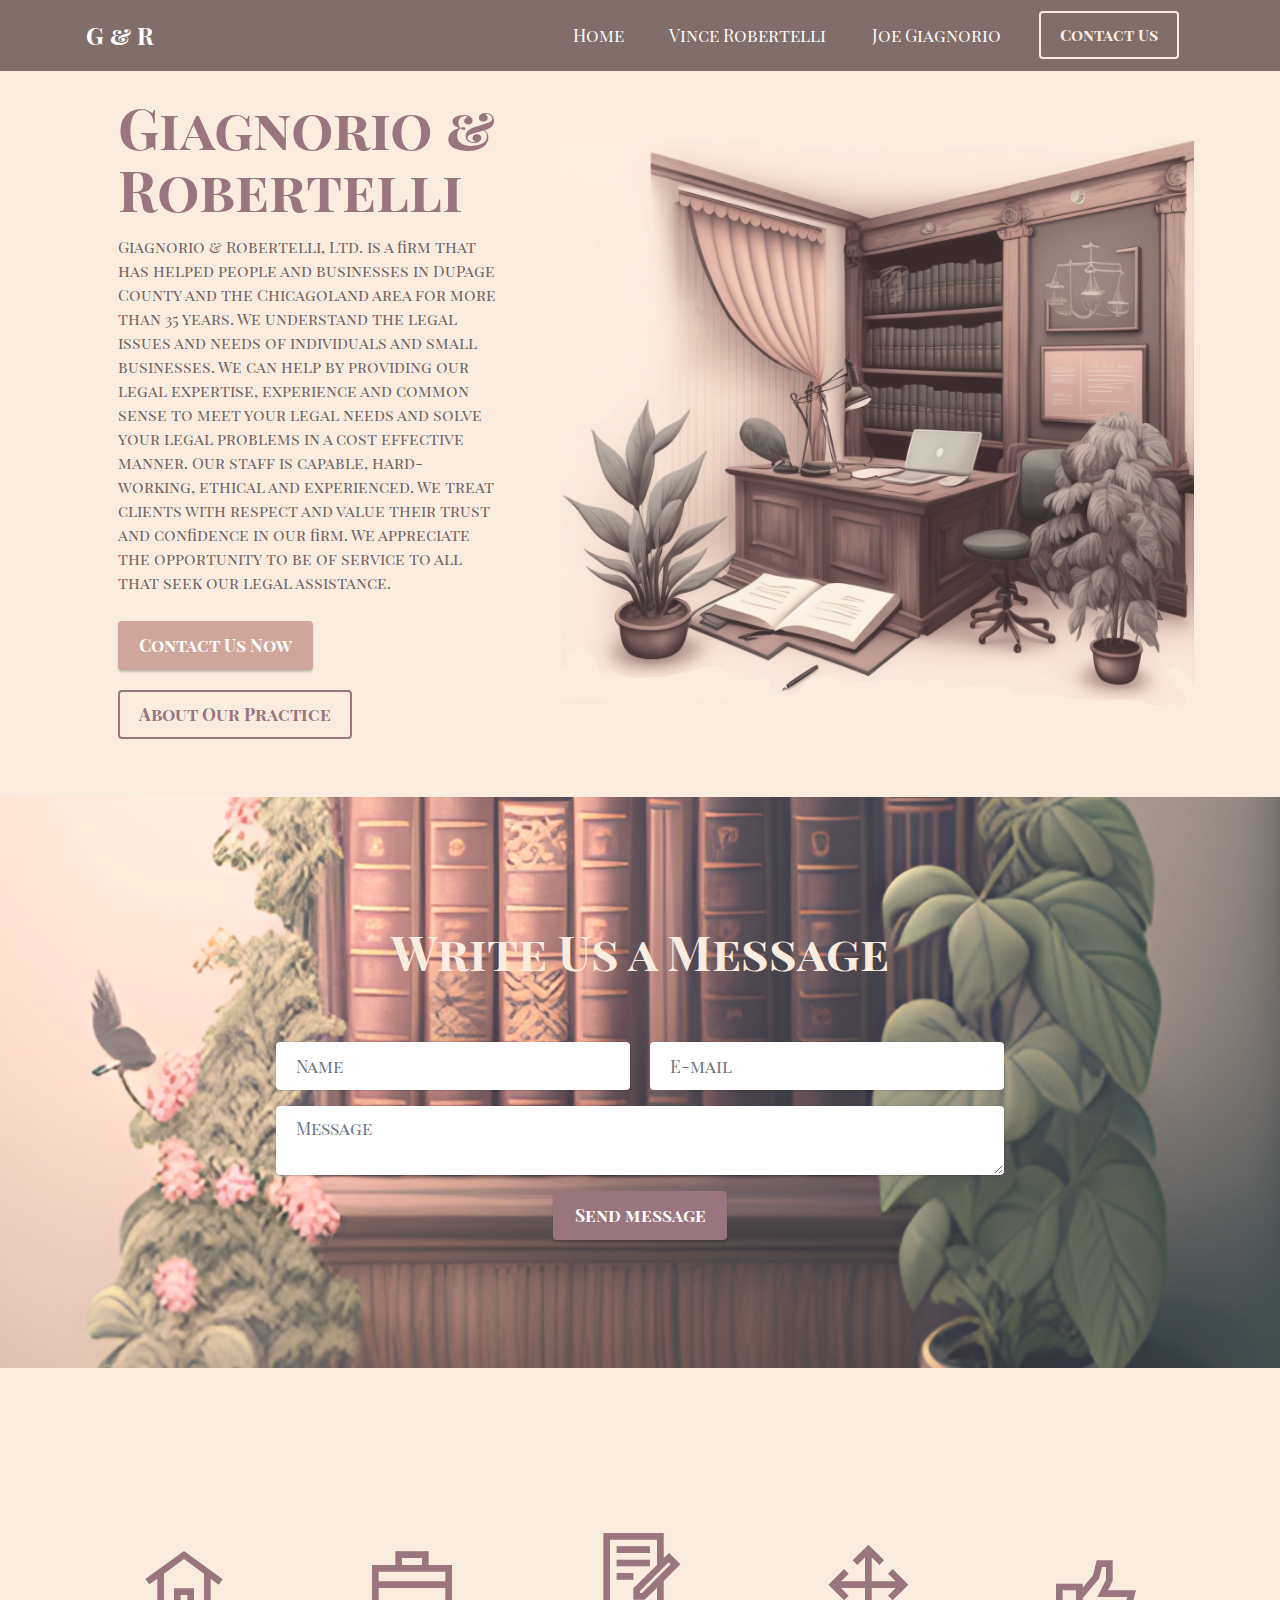
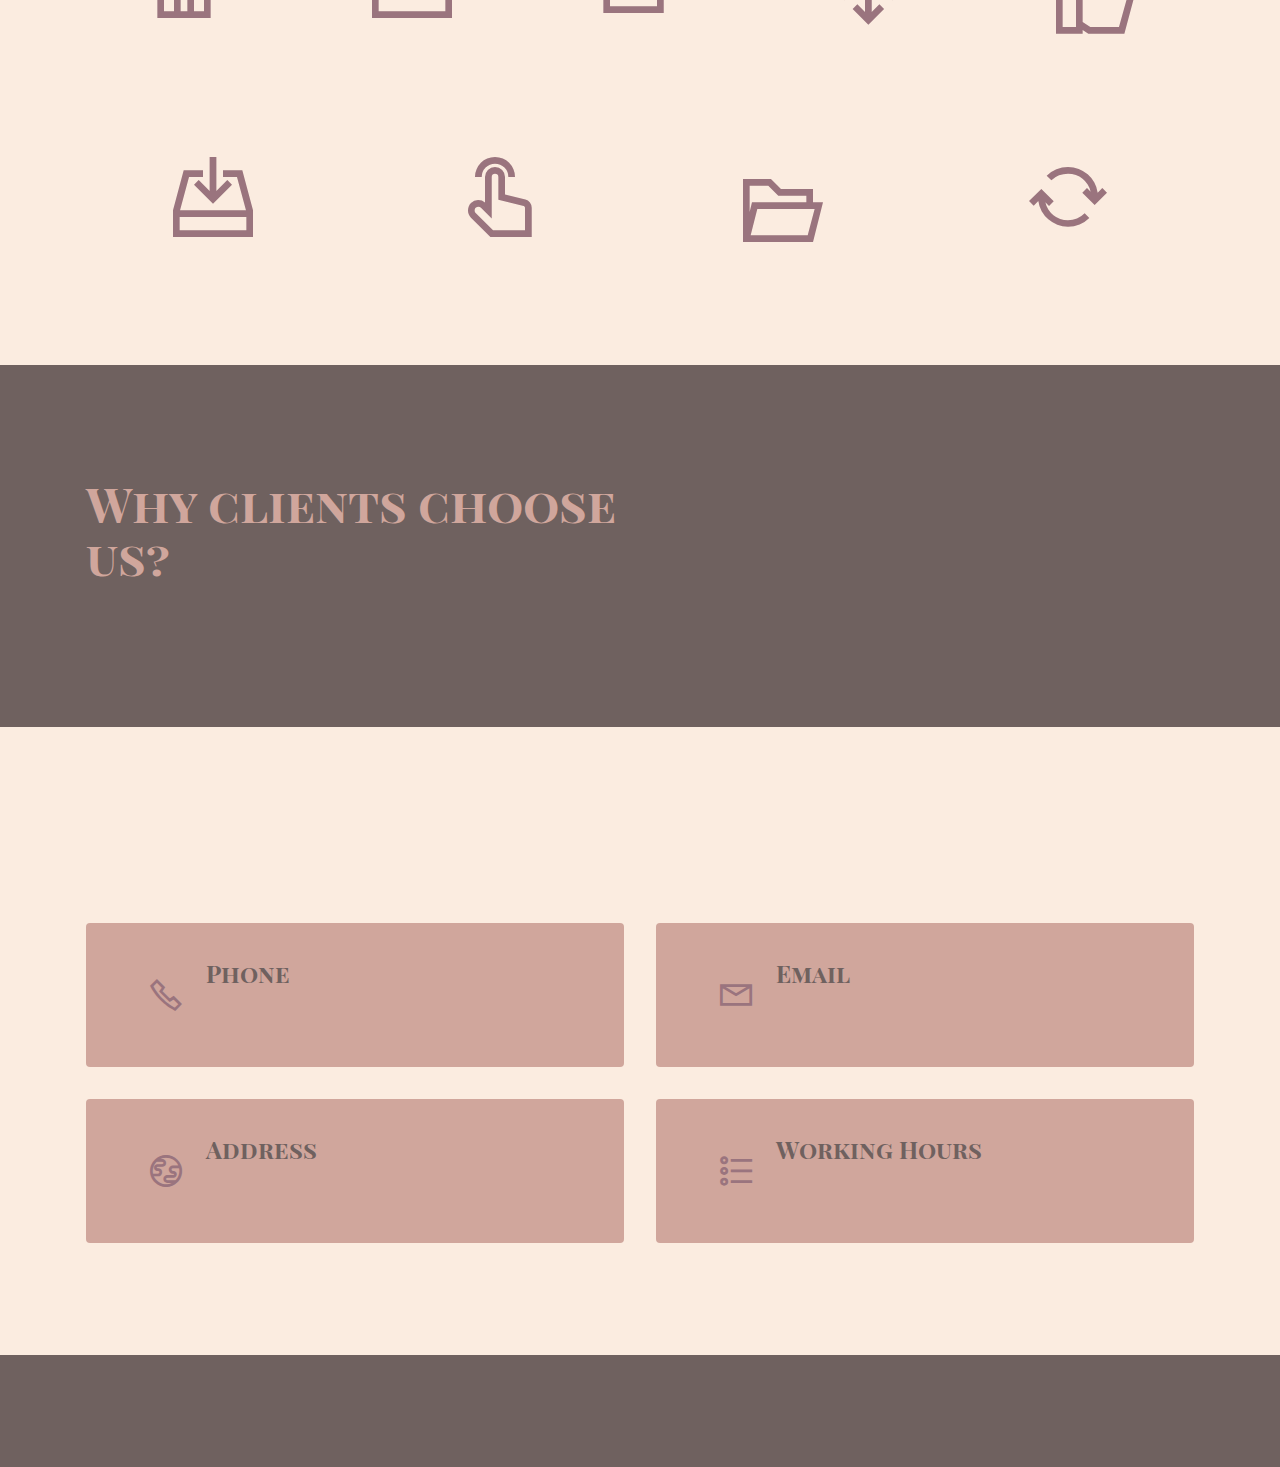
<file: index.html>
<!DOCTYPE html>
<html  >
<head>
  <!-- Site made with Mobirise Website Builder v5.7.8, https://mobirise.com -->
  <meta charset="UTF-8">
  <meta http-equiv="X-UA-Compatible" content="IE=edge">
  <meta name="generator" content="Mobirise v5.7.8, mobirise.com">
  <meta name="viewport" content="width=device-width, initial-scale=1, minimum-scale=1">
  <link rel="shortcut icon" href="assets/images/icons8-scales-50-2.png" type="image/x-icon">
  <meta name="description" content="">
  
  
  <title>Home</title>
  <link rel="stylesheet" href="assets/web/assets/mobirise-icons2/mobirise2.css">
  <link rel="stylesheet" href="assets/bootstrap/css/bootstrap.min.css">
  <link rel="stylesheet" href="assets/bootstrap/css/bootstrap-grid.min.css">
  <link rel="stylesheet" href="assets/bootstrap/css/bootstrap-reboot.min.css">
  <link rel="stylesheet" href="assets/animatecss/animate.css">
  <link rel="stylesheet" href="assets/dropdown/css/style.css">
  <link rel="stylesheet" href="assets/socicon/css/styles.css">
  <link rel="stylesheet" href="assets/theme/css/style.css">
  <link rel="preload" href="https://fonts.googleapis.com/css?family=Playfair+Display+SC:400,400i,700,700i,900,900i&display=swap" as="style" onload="this.onload=null;this.rel='stylesheet'">
  <noscript><link rel="stylesheet" href="https://fonts.googleapis.com/css?family=Playfair+Display+SC:400,400i,700,700i,900,900i&display=swap"></noscript>
  <link rel="preload" as="style" href="assets/mobirise/css/mbr-additional.css"><link rel="stylesheet" href="assets/mobirise/css/mbr-additional.css" type="text/css">

  
  
  
</head>
<body>
  
  <section data-bs-version="5.1" class="menu menu2 cid-sFCw1qGFAI" once="menu" id="menu2-23">
    
    <nav class="navbar navbar-dropdown navbar-expand-lg">
        <div class="container">
            <div class="navbar-brand">
                
                <span class="navbar-caption-wrap"><a class="navbar-caption text-danger text-primary display-5" href="index.html">G &amp; R</a></span>
            </div>
            <button class="navbar-toggler" type="button" data-toggle="collapse" data-bs-toggle="collapse" data-target="#navbarSupportedContent" data-bs-target="#navbarSupportedContent" aria-controls="navbarNavAltMarkup" aria-expanded="false" aria-label="Toggle navigation">
                <div class="hamburger">
                    <span></span>
                    <span></span>
                    <span></span>
                    <span></span>
                </div>
            </button>
            <div class="collapse navbar-collapse" id="navbarSupportedContent">
                <ul class="navbar-nav nav-dropdown" data-app-modern-menu="true"><li class="nav-item"><a class="nav-link link text-white display-4" href="#top">Home</a></li>
                    
                    <li class="nav-item"><a class="nav-link link text-white text-primary display-4" href="vr.html">Vince Robertelli</a></li><li class="nav-item"><a class="nav-link link text-white text-primary display-4" href="jdg.html">Joe Giagnorio</a></li></ul>
                
                <div class="navbar-buttons mbr-section-btn"><a class="btn btn-secondary-outline display-7" href="index.html#form5-1m">Contact Us</a></div>
            </div>
        </div>
    </nav>
</section>

<section data-bs-version="5.1" class="header14 cid-sFzxmVl7J6" id="header14-1f">

    

    

    <div class="container">
        <div class="row justify-content-center align-items-center">
            <div class="col-12 col-md-7 image-wrapper">
                <img src="assets/images/lawoffice-1.png" alt="Mobirise Website Builder">
            </div>
            <div class="col-12 col-md">
                <div class="text-wrapper">
                    <h1 class="mbr-section-title mbr-fonts-style mb-3 display-1"><strong>Giagnorio &amp; Robertelli</strong></h1>
                    <p class="mbr-text mbr-fonts-style display-7">
                        Giagnorio &amp; Robertelli, Ltd. is a firm that has helped people and businesses in DuPage County and the Chicagoland area for more than 35 years. We understand the legal issues and needs of individuals and small businesses. We can help by providing our legal expertise, experience and common sense to meet your legal needs and solve your legal problems in a cost effective manner. Our staff is capable, hard-working, ethical and experienced. We treat clients with respect and value their trust and confidence in our firm. We appreciate the opportunity to be of service to all that seek our legal assistance.</p>
                    <div class="mbr-section-btn mt-3"><a class="btn btn-info display-4" href="index.html#form5-1m">Contact Us Now</a> <a class="btn btn-success-outline display-4" href="index.html#features14-2">About Our Practice<br></a></div>
                </div>
            </div>
        </div>
    </div>
</section>

<section data-bs-version="5.1" class="form5 cid-sFzDs3t9EG" id="form5-1m">
    
    <div class="mbr-overlay"></div>
    <div class="container">
        <div class="mbr-section-head">
            <h3 class="mbr-section-title mbr-fonts-style align-center mb-0 display-2"><strong>Write Us a Message</strong></h3>
            <h4 class="mbr-section-subtitle mbr-fonts-style align-center mb-0 mt-2 display-7">we will get back to you ASAP.</h4>
        </div>
        <div class="row justify-content-center mt-4">
            <div class="col-lg-8 mx-auto mbr-form" data-form-type="formoid">
                <form action="https://mobirise.eu/" method="POST" class="mbr-form form-with-styler" data-form-title="Form Name"><input type="hidden" name="email" data-form-email="true" value="Sl84rxsmNNzWpRi6YZD0tgpli3wHYVEUUoL0pnD6+k2aLkzrB9Ajzrh4AiiJ4/YE48fgaw1hw0b1vt+dqZp6Silw/WayMjfyBmOxRz6YzdD68VAiamZBrzFh1AhdN44u">
                    <div class="row">
                        <div hidden="hidden" data-form-alert="" class="alert alert-success col-12">Thanks you for contacting us!</div>
                        <div hidden="hidden" data-form-alert-danger="" class="alert alert-danger col-12">Oops...! some
                            problem!</div>
                    </div>
                    <div class="dragArea row">
                        <div class="col-md col-sm-12 form-group mb-3" data-for="name">
                            <input type="text" name="name" placeholder="Name" data-form-field="name" class="form-control" value="" id="name-form5-1m">
                        </div>
                        <div class="col-md col-sm-12 form-group mb-3" data-for="email">
                            <input type="email" name="email" placeholder="E-mail" data-form-field="email" class="form-control" value="" id="email-form5-1m">
                        </div>
                        
                        <div class="col-12 form-group mb-3" data-for="textarea">
                            <textarea name="textarea" placeholder="Message" data-form-field="textarea" class="form-control" id="textarea-form5-1m"></textarea>
                        </div>
                        <div class="col-lg-12 col-md-12 col-sm-12 align-center mbr-section-btn"><button type="submit" class="btn btn-primary display-4">Send message</button></div>
                    </div>
                </form>
            </div>
        </div>
    </div>
</section>

<section data-bs-version="5.1" class="features13 cid-tszi0AmnG1" id="features14-2">
    

    
    
    <div class="container">
        <div class="row">
            <div class="col-12">
                <h3 class="mbr-section-title align-center mb-4 mbr-fonts-style display-2"><strong>We Concentrate In</strong></h3>
            </div>
            <div class="card col-12 col-md-4 col-lg-2 p-3">
                <div class="card-wrapper">
                    <div class="card-box align-center">
                        <span class="mbr-iconfont mobi-mbri-home mobi-mbri" style="color: rgb(154, 116, 126); fill: rgb(154, 116, 126);"></span>
                        <h4 class="card-title align-center mbr-black mbr-fonts-style display-7">
                            <strong>Residential Real Estate</strong></h4>
                    </div>
                </div>
            </div>
            <div class="card p-3 col-12 col-md-4 col-lg-2">
                <div class="card-wrapper">
                    <div class="card-box align-center">
                        <span class="mbr-iconfont mobi-mbri-briefcase mobi-mbri" style="color: rgb(154, 116, 126); fill: rgb(154, 116, 126);"></span>
                        <h4 class="card-title align-center mbr-black mbr-fonts-style display-7"><strong>Commercial real estate</strong></h4>
                    </div>
                </div>
            </div>
            <div class="card p-3 col-12 col-md-4 col-lg-2">
                <div class="card-wrapper">
                    <div class="card-box align-center">
                        <span class="mbr-iconfont mobi-mbri-contact-form mobi-mbri" style="color: rgb(154, 116, 126); fill: rgb(154, 116, 126);"></span>
                        <h4 class="card-title align-center mbr-black mbr-fonts-style display-7"><strong>Business Entity Creation and Practice</strong></h4>
                    </div>
                </div>
            </div>
            <div class="card p-3 col-12 col-md-4 col-lg-2">
                <div class="card-wrapper">
                    <div class="card-box align-center">
                        <span class="mbr-iconfont mobi-mbri-drag-n-drop mobi-mbri" style="color: rgb(154, 116, 126); fill: rgb(154, 116, 126);"></span>
                        <h4 class="card-title align-center mbr-black mbr-fonts-style display-7"><strong>Wills / Estate Planning</strong></h4>
                    </div>
                </div>
            </div>
            <div class="card p-3 col-12 col-md-4 col-lg-2">
                <div class="card-wrapper">
                    <div class="card-box align-center">
                        <span class="mbr-iconfont mobi-mbri-like mobi-mbri" style="color: rgb(154, 116, 126); fill: rgb(154, 116, 126);"></span>
                        <h4 class="card-title align-center mbr-black mbr-fonts-style display-7">
                            <strong>Probate
                            </strong></h4>
                    </div>
                </div>
            </div>
            
        </div>
    </div>
</section>

<section data-bs-version="5.1" class="features13 cid-tszmIRYG1C" id="features14-3">
    

    
    
    <div class="container">
        <div class="row">
            
            <div class="card col-12 col-md-4 col-lg-2 p-3">
                <div class="card-wrapper">
                    <div class="card-box align-center">
                        <span class="mbr-iconfont mobi-mbri-to-local-drive mobi-mbri" style="color: rgb(154, 116, 126); fill: rgb(154, 116, 126);"></span>
                        <h4 class="card-title align-center mbr-black mbr-fonts-style display-7"><strong>Mortgage Foreclosure Litigation</strong></h4>
                    </div>
                </div>
            </div>
            <div class="card p-3 col-12 col-md-4 col-lg-2">
                <div class="card-wrapper">
                    <div class="card-box align-center">
                        <span class="mbr-iconfont mobi-mbri-touch mobi-mbri" style="color: rgb(154, 116, 126); fill: rgb(154, 116, 126);"></span>
                        <h4 class="card-title align-center mbr-black mbr-fonts-style display-7"><strong>General Collection Litigation</strong></h4>
                    </div>
                </div>
            </div>
            <div class="card p-3 col-12 col-md-4 col-lg-2">
                <div class="card-wrapper">
                    <div class="card-box align-center">
                        <span class="mbr-iconfont mobi-mbri-opened-folder mobi-mbri" style="color: rgb(154, 116, 126); fill: rgb(154, 116, 126);"></span>
                        <h4 class="card-title align-center mbr-black mbr-fonts-style display-7"><strong>Business Disputes and Litigation</strong></h4>
                    </div>
                </div>
            </div>
            <div class="card p-3 col-12 col-md-4 col-lg-2">
                <div class="card-wrapper">
                    <div class="card-box align-center">
                        <span class="mbr-iconfont mobi-mbri-update mobi-mbri" style="color: rgb(154, 116, 126); fill: rgb(154, 116, 126);"></span>
                        <h4 class="card-title align-center mbr-black mbr-fonts-style display-7"><strong>Contested Estate and Trust Litigation</strong></h4>
                    </div>
                </div>
            </div>
            
            
        </div>
    </div>
</section>

<section data-bs-version="5.1" class="content10 cid-sFAZRnJnnI" id="content10-22">
    
    <div class="container">
        <div class="row justify-content-center">
            <div class="col-12 col-md">
                
                <h6 class="mbr-section-subtitle mbr-fonts-style mb-4 display-2"><strong>Why clients choose us?</strong></h6>
            </div>
            <div class="col-md-12 col-lg-6">
                <p class="mbr-text mbr-fonts-style display-7">Our depth of experience means that the lawyers at Giagnorio &amp; Robertelli, Ltd. can quickly understand your legal issue, provide and explain the possible solutions available and help you decide how best to proceed with your individual situation.</p>
            </div>
        </div>
    </div>
</section>

<section data-bs-version="5.1" class="contacts2 cid-tszRoeh1VB" id="contacts2-l">
    <!---->
    
    
    <div class="container">
        <div class="mbr-section-head">
            <h3 class="mbr-section-title mbr-fonts-style align-center mb-0 display-2">
                <strong>Contacts</strong>
            </h3>
            <h4 class="mbr-section-subtitle mbr-fonts-style align-center mb-0 mt-2 display-7">Please feel free to contact us however you choose.</h4>
        </div>
        <div class="row justify-content-center mt-4">
            <div class="card col-12 col-md-6">
                <div class="card-wrapper">
                    <div class="image-wrapper">
                        <span class="mbr-iconfont mobi-mbri-phone mobi-mbri"></span>
                    </div>
                    <div class="text-wrapper">
                        <h6 class="card-title mbr-fonts-style mb-1 display-5">
                            <strong>Phone</strong>
                        </h6>
                        <p class="mbr-text mbr-fonts-style display-7">1<a href="tel:+12345678910" class="text-secondary">&nbsp;(630) 98</a>0-7870</p>
                    </div>
                </div>
            </div>
            <div class="card col-12 col-md-6">
                <div class="card-wrapper">
                    <div class="image-wrapper">
                        <span class="mbr-iconfont mobi-mbri-letter mobi-mbri"></span>
                    </div>
                    <div class="text-wrapper">
                        <h6 class="card-title mbr-fonts-style mb-1 display-5">
                            <strong>Email</strong>
                        </h6>
                        <p class="mbr-text mbr-fonts-style display-7">vr@gr-ltd.com</p>
                    </div>
                </div>
            </div>
            <div class="card col-12 col-md-6">
                <div class="card-wrapper">
                    <div class="image-wrapper">
                        <span class="mbr-iconfont mobi-mbri-globe mobi-mbri"></span>
                    </div>
                    <div class="text-wrapper">
                        <h6 class="card-title mbr-fonts-style mb-1 display-5">
                            <strong>Address</strong>
                        </h6>
                        <p class="mbr-text mbr-fonts-style display-7">
                            130 S. Bloomingdale Rd. Bloomingdale IL
                        </p>
                    </div>
                </div>
            </div>
            <div class="card col-12 col-md-6">
                <div class="card-wrapper">
                    <div class="image-wrapper">
                        <span class="mbr-iconfont mobi-mbri-bulleted-list mobi-mbri"></span>
                    </div>
                    <div class="text-wrapper">
                        <h6 class="card-title mbr-fonts-style mb-1 display-5">
                            <strong>Working Hours</strong>
                        </h6>
                        <p class="mbr-text mbr-fonts-style display-7">
                            9:00 - 4:30
                        </p>
                    </div>
                </div>
            </div>
        </div>
    </div>
</section>

<section data-bs-version="5.1" class="footer3 cid-tszT4i5aLy" once="footers" id="footer3-n">

    

    

    <div class="container">
        <div class="row align-center mbr-white">
            
            
            <div class="row row-copirayt">
                <p class="mbr-text mb-0 mbr-fonts-style mbr-white align-center display-7">
                    © This website is for informational purposes only. Using this site or communicating with Giagnorio &amp; Robertelli Ltd. through this site does not form an attorney/client relationship.  This site is legal advertising.
                </p>
            </div>
        </div>
    </div>
</section><script src="assets/bootstrap/js/bootstrap.bundle.min.js"></script>  <script src="assets/smoothscroll/smooth-scroll.js"></script>  <script src="assets/ytplayer/index.js"></script>  <script src="assets/dropdown/js/navbar-dropdown.js"></script>  <script src="assets/theme/js/script.js"></script>  <script src="assets/formoid/formoid.min.js"></script>  
  
  
  <input name="animation" type="hidden">
  </body>
</html>
</file>
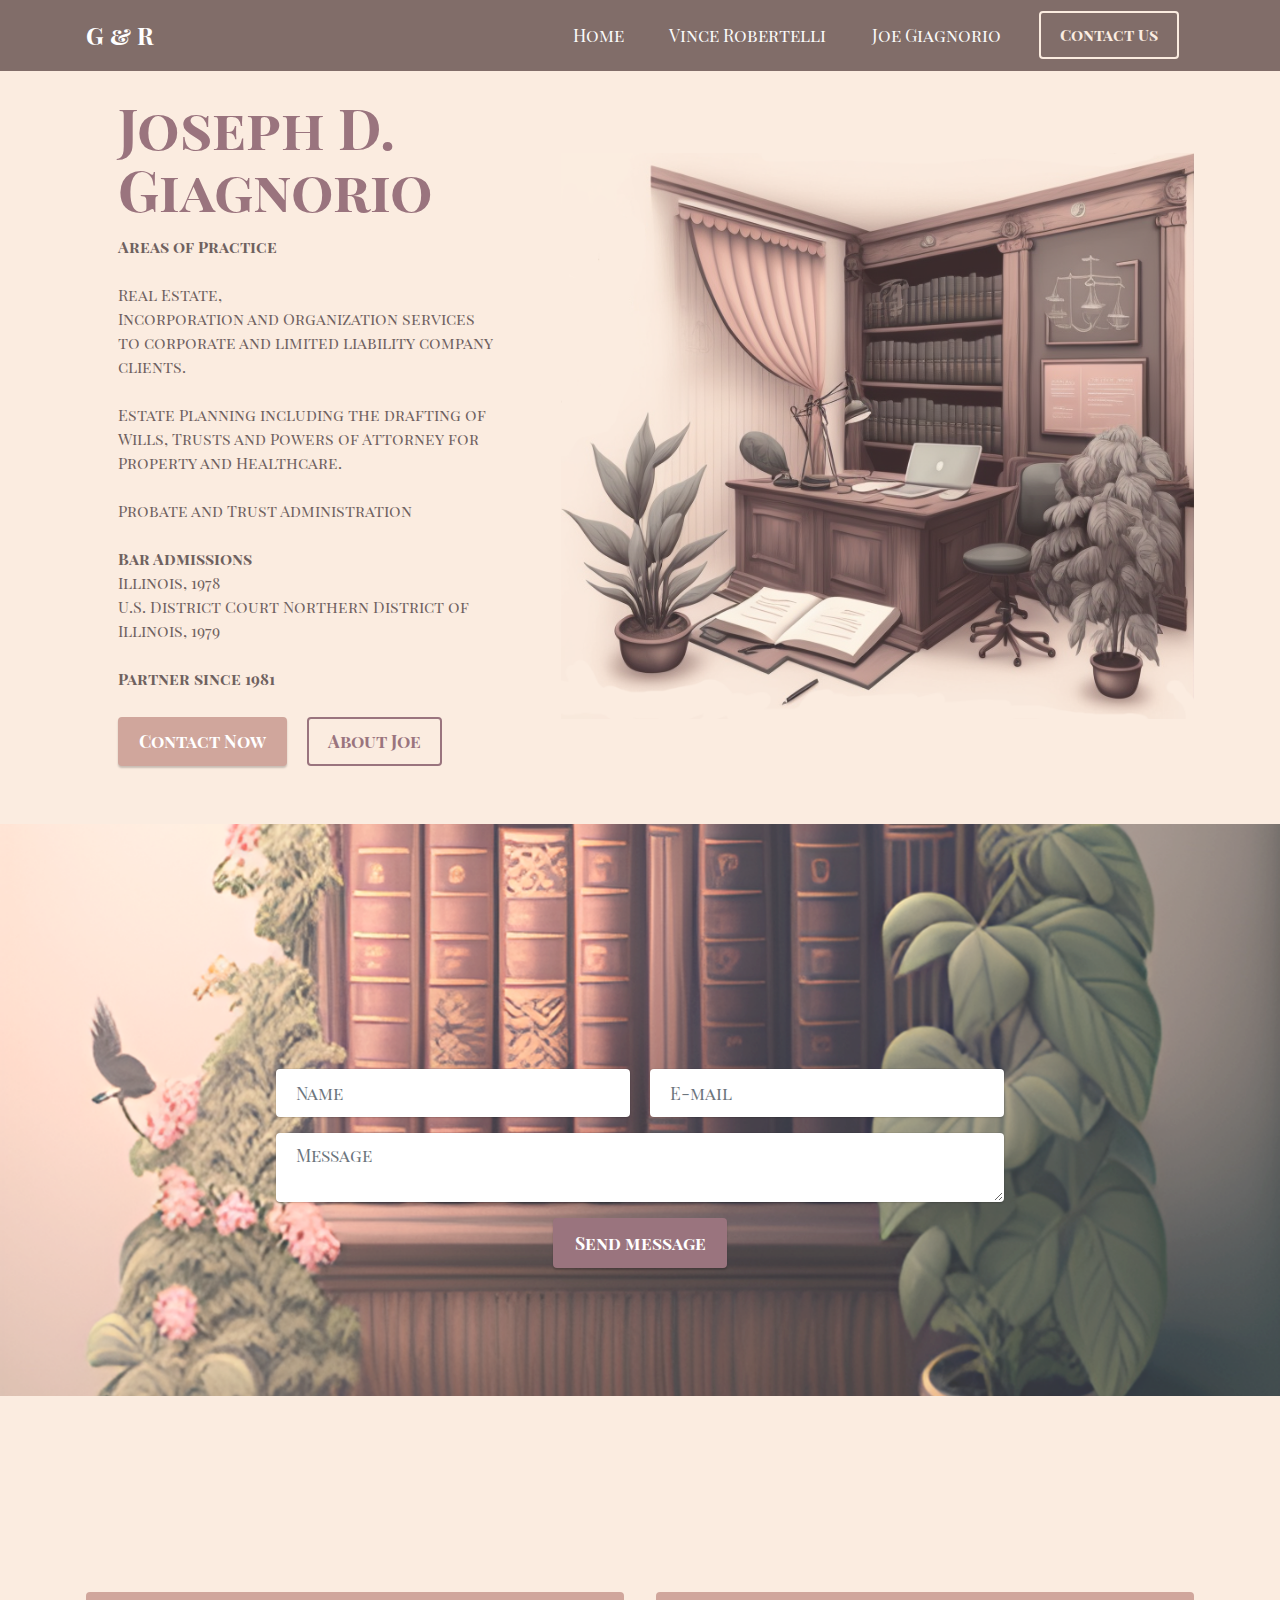
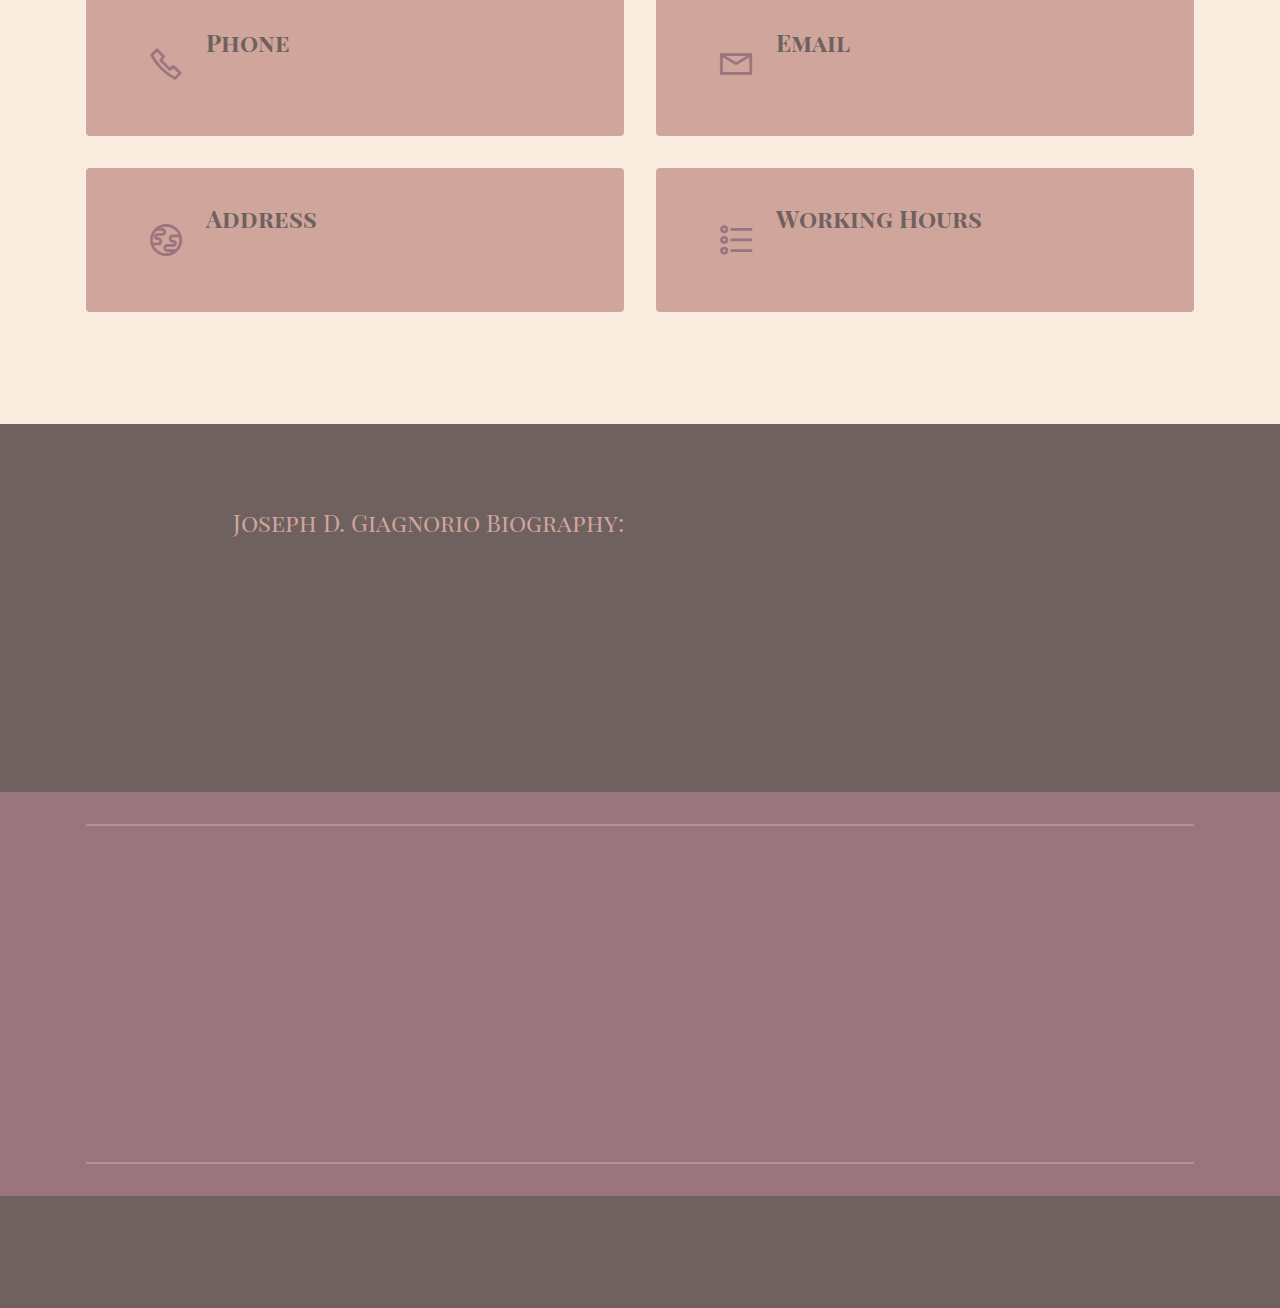
<file: jdg.html>
<!DOCTYPE html>
<html  >
<head>
  <!-- Site made with Mobirise Website Builder v5.7.8, https://mobirise.com -->
  <meta charset="UTF-8">
  <meta http-equiv="X-UA-Compatible" content="IE=edge">
  <meta name="generator" content="Mobirise v5.7.8, mobirise.com">
  <meta name="viewport" content="width=device-width, initial-scale=1, minimum-scale=1">
  <link rel="shortcut icon" href="assets/images/icons8-scales-50-2.png" type="image/x-icon">
  <meta name="description" content="">
  
  
  <title>Joseph Giagnorio</title>
  <link rel="stylesheet" href="assets/web/assets/mobirise-icons2/mobirise2.css">
  <link rel="stylesheet" href="assets/bootstrap/css/bootstrap.min.css">
  <link rel="stylesheet" href="assets/bootstrap/css/bootstrap-grid.min.css">
  <link rel="stylesheet" href="assets/bootstrap/css/bootstrap-reboot.min.css">
  <link rel="stylesheet" href="assets/animatecss/animate.css">
  <link rel="stylesheet" href="assets/dropdown/css/style.css">
  <link rel="stylesheet" href="assets/socicon/css/styles.css">
  <link rel="stylesheet" href="assets/theme/css/style.css">
  <link rel="preload" href="https://fonts.googleapis.com/css?family=Playfair+Display+SC:400,400i,700,700i,900,900i&display=swap" as="style" onload="this.onload=null;this.rel='stylesheet'">
  <noscript><link rel="stylesheet" href="https://fonts.googleapis.com/css?family=Playfair+Display+SC:400,400i,700,700i,900,900i&display=swap"></noscript>
  <link rel="preload" as="style" href="assets/mobirise/css/mbr-additional.css"><link rel="stylesheet" href="assets/mobirise/css/mbr-additional.css" type="text/css">

  
  
  
</head>
<body>
  
  <section data-bs-version="5.1" class="menu menu2 cid-sFCw1qGFAI" once="menu" id="menu2-4">
    
    <nav class="navbar navbar-dropdown navbar-expand-lg">
        <div class="container">
            <div class="navbar-brand">
                
                <span class="navbar-caption-wrap"><a class="navbar-caption text-danger text-primary display-5" href="index.html">G &amp; R</a></span>
            </div>
            <button class="navbar-toggler" type="button" data-toggle="collapse" data-bs-toggle="collapse" data-target="#navbarSupportedContent" data-bs-target="#navbarSupportedContent" aria-controls="navbarNavAltMarkup" aria-expanded="false" aria-label="Toggle navigation">
                <div class="hamburger">
                    <span></span>
                    <span></span>
                    <span></span>
                    <span></span>
                </div>
            </button>
            <div class="collapse navbar-collapse" id="navbarSupportedContent">
                <ul class="navbar-nav nav-dropdown" data-app-modern-menu="true"><li class="nav-item"><a class="nav-link link text-white display-4" href="#top">Home</a></li>
                    
                    <li class="nav-item"><a class="nav-link link text-white text-primary display-4" href="vr.html">Vince Robertelli</a></li><li class="nav-item"><a class="nav-link link text-white text-primary display-4" href="jdg.html">Joe Giagnorio</a></li></ul>
                
                <div class="navbar-buttons mbr-section-btn"><a class="btn btn-secondary-outline display-7" href="index.html#form5-1m">Contact Us</a></div>
            </div>
        </div>
    </nav>
</section>

<section data-bs-version="5.1" class="header14 cid-tszCAZDg2b" id="header14-a">

    

    

    <div class="container">
        <div class="row justify-content-center align-items-center">
            <div class="col-12 col-md-7 image-wrapper">
                <img src="assets/images/lawoffice-1.png" alt="Mobirise Website Builder">
            </div>
            <div class="col-12 col-md">
                <div class="text-wrapper">
                    <h1 class="mbr-section-title mbr-fonts-style mb-3 display-1"><strong>Joseph D. Giagnorio</strong></h1>
                    <p class="mbr-text mbr-fonts-style display-7"><strong>Areas of Practice</strong><br>
<br>Real Estate,&nbsp;<br>Incorporation and Organization services to corporate and limited liability company clients.<br><br>Estate Planning including the drafting of Wills, Trusts and Powers of Attorney for Property and Healthcare. <br><br>Probate and Trust Administration<br><br><strong>Bar Admissions
</strong><br>Illinois, 1978
<br>U.S. District Court Northern District of Illinois, 1979<br><br><strong>Partner since 1981</strong><br></p>
                    <div class="mbr-section-btn mt-3"><a class="btn btn-info display-4" href="jdg.html#form5-o">Contact Now</a> <a class="btn btn-success-outline display-4" href="page1.html#content10-k">About Joe<br></a></div>
                </div>
            </div>
        </div>
    </div>
</section>

<section data-bs-version="5.1" class="form5 cid-tsDWbi9CRn" id="form5-o">
    
    <div class="mbr-overlay"></div>
    <div class="container">
        <div class="mbr-section-head">
            <h3 class="mbr-section-title mbr-fonts-style align-center mb-0 display-2"><strong>Write Us a Message</strong></h3>
            <h4 class="mbr-section-subtitle mbr-fonts-style align-center mb-0 mt-2 display-7">we will get back to you ASAP.</h4>
        </div>
        <div class="row justify-content-center mt-4">
            <div class="col-lg-8 mx-auto mbr-form" data-form-type="formoid">
                <form action="https://mobirise.eu/" method="POST" class="mbr-form form-with-styler" data-form-title="Form Name"><input type="hidden" name="email" data-form-email="true" value="T7f5NufifCV3U9YRLKyD9liaaHiT2V0Mdoy/ayd3fi5QjhIz2D3wuUgAVe4H5DL3aNNHr62BzEp5c+DEuRKcvx+j3XPOahkqNGX7uREHgnL0dpm5maVS0pSe/H2NXTZe">
                    <div class="row">
                        <div hidden="hidden" data-form-alert="" class="alert alert-success col-12">Thanks you for contacting us!</div>
                        <div hidden="hidden" data-form-alert-danger="" class="alert alert-danger col-12">Oops...! some
                            problem!</div>
                    </div>
                    <div class="dragArea row">
                        <div class="col-md col-sm-12 form-group mb-3" data-for="name">
                            <input type="text" name="name" placeholder="Name" data-form-field="name" class="form-control" value="" id="name-form5-o">
                        </div>
                        <div class="col-md col-sm-12 form-group mb-3" data-for="email">
                            <input type="email" name="email" placeholder="E-mail" data-form-field="email" class="form-control" value="" id="email-form5-o">
                        </div>
                        
                        <div class="col-12 form-group mb-3" data-for="textarea">
                            <textarea name="textarea" placeholder="Message" data-form-field="textarea" class="form-control" id="textarea-form5-o"></textarea>
                        </div>
                        <div class="col-lg-12 col-md-12 col-sm-12 align-center mbr-section-btn"><button type="submit" class="btn btn-primary display-4">Send message</button></div>
                    </div>
                </form>
            </div>
        </div>
    </div>
</section>

<section data-bs-version="5.1" class="contacts2 cid-tszHDzwNjm" id="contacts2-g">
    <!---->
    
    
    <div class="container">
        <div class="mbr-section-head">
            <h3 class="mbr-section-title mbr-fonts-style align-center mb-0 display-2">
                <strong>Contacts</strong>
            </h3>
            <h4 class="mbr-section-subtitle mbr-fonts-style align-center mb-0 mt-2 display-7">Please feel free to contact Joe however you choose.</h4>
        </div>
        <div class="row justify-content-center mt-4">
            <div class="card col-12 col-md-6">
                <div class="card-wrapper">
                    <div class="image-wrapper">
                        <span class="mbr-iconfont mobi-mbri-phone mobi-mbri"></span>
                    </div>
                    <div class="text-wrapper">
                        <h6 class="card-title mbr-fonts-style mb-1 display-5">
                            <strong>Phone</strong>
                        </h6>
                        <p class="mbr-text mbr-fonts-style display-7">1<a href="tel:+12345678910" class="text-secondary">&nbsp;(630) 98</a>0-7870&nbsp;ext. 11</p>
                    </div>
                </div>
            </div>
            <div class="card col-12 col-md-6">
                <div class="card-wrapper">
                    <div class="image-wrapper">
                        <span class="mbr-iconfont mobi-mbri-letter mobi-mbri"></span>
                    </div>
                    <div class="text-wrapper">
                        <h6 class="card-title mbr-fonts-style mb-1 display-5">
                            <strong>Email</strong>
                        </h6>
                        <p class="mbr-text mbr-fonts-style display-7">JDG@gr-ltd.com</p>
                    </div>
                </div>
            </div>
            <div class="card col-12 col-md-6">
                <div class="card-wrapper">
                    <div class="image-wrapper">
                        <span class="mbr-iconfont mobi-mbri-globe mobi-mbri"></span>
                    </div>
                    <div class="text-wrapper">
                        <h6 class="card-title mbr-fonts-style mb-1 display-5">
                            <strong>Address</strong>
                        </h6>
                        <p class="mbr-text mbr-fonts-style display-7">
                            130 S. Bloomingdale Rd. Bloomingdale IL
                        </p>
                    </div>
                </div>
            </div>
            <div class="card col-12 col-md-6">
                <div class="card-wrapper">
                    <div class="image-wrapper">
                        <span class="mbr-iconfont mobi-mbri-bulleted-list mobi-mbri"></span>
                    </div>
                    <div class="text-wrapper">
                        <h6 class="card-title mbr-fonts-style mb-1 display-5">
                            <strong>Working Hours</strong>
                        </h6>
                        <p class="mbr-text mbr-fonts-style display-7">
                            9:00 - 4:30
                        </p>
                    </div>
                </div>
            </div>
        </div>
    </div>
</section>

<section data-bs-version="5.1" class="content10 cid-tszL6kwUN2" id="content10-k">
    
    <div class="container">
        <div class="row justify-content-center">
            <div class="col-12 col-md">
                
                <h6 class="mbr-section-subtitle mbr-fonts-style mb-4 display-5">Joseph D. Giagnorio Biography:
                </h6>
            </div>
            <div class="col-md-12 col-lg-6">
                <p class="mbr-text mbr-fonts-style display-7"><br> After college, At the age of 23 he entered law school at DePaul University School of Law. Once notified that he had passed the bar exam, he started his own firm. In 1981 he met Vince Robertelli in a courtroom in DuPage County. Six months later they were partners and friends and continue to this date. Joe was also married in 1981 to Pam Torkelson and that partnership also continues to this date.&nbsp;<br></p>
            </div>
        </div>
    </div>
</section>

<section data-bs-version="5.1" class="content6 cid-tszIOaPT0F" id="content6-h">
    
    <div class="container">
        <div class="row justify-content-center">
            <div class="col-md-12 col-lg-12">
                <hr class="line">
                <p class="mbr-text align-center mbr-fonts-style my-4 display-5"><strong>Education</strong><br>St. Simeon’s Grade School<br>St. Alexander’s Grade School<br>Willowbrook High School<br>DePaul University (undergraduate)<br>DePaul University School of Law<br>Professional Association and Memberships<br>Illinois State Bar Association</p>
                <hr class="line">
            </div>
        </div>
    </div>
</section>

<section data-bs-version="5.1" class="footer3 cid-tszT4i5aLy" once="footers" id="footer3-n">

    

    

    <div class="container">
        <div class="row align-center mbr-white">
            
            
            <div class="row row-copirayt">
                <p class="mbr-text mb-0 mbr-fonts-style mbr-white align-center display-7">
                    © This website is for informational purposes only. Using this site or communicating with Giagnorio &amp; Robertelli Ltd. through this site does not form an attorney/client relationship.  This site is legal advertising.
                </p>
            </div>
        </div>
    </div>
</section><script src="assets/bootstrap/js/bootstrap.bundle.min.js"></script>  <script src="assets/smoothscroll/smooth-scroll.js"></script>  <script src="assets/ytplayer/index.js"></script>  <script src="assets/dropdown/js/navbar-dropdown.js"></script>  <script src="assets/theme/js/script.js"></script>  <script src="assets/formoid/formoid.min.js"></script>  
  
  
  <input name="animation" type="hidden">
  </body>
</html>
</file>
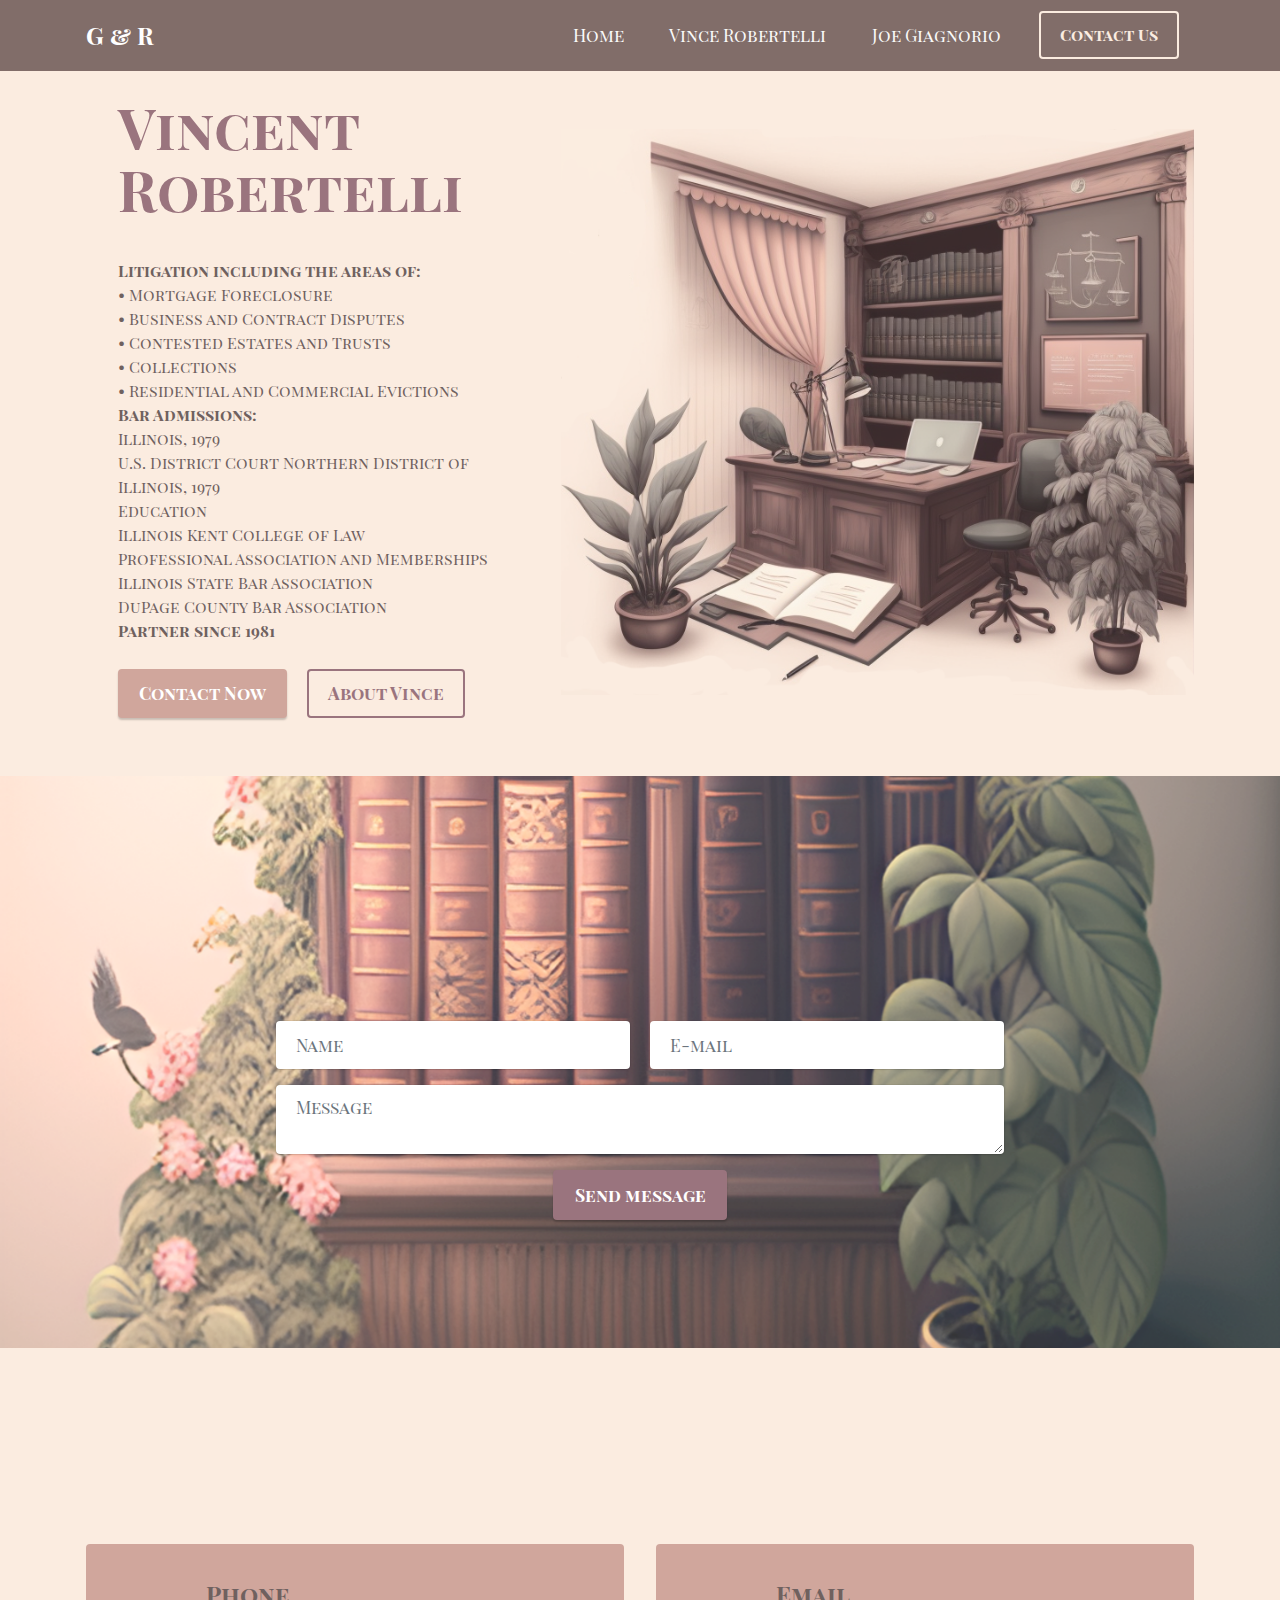
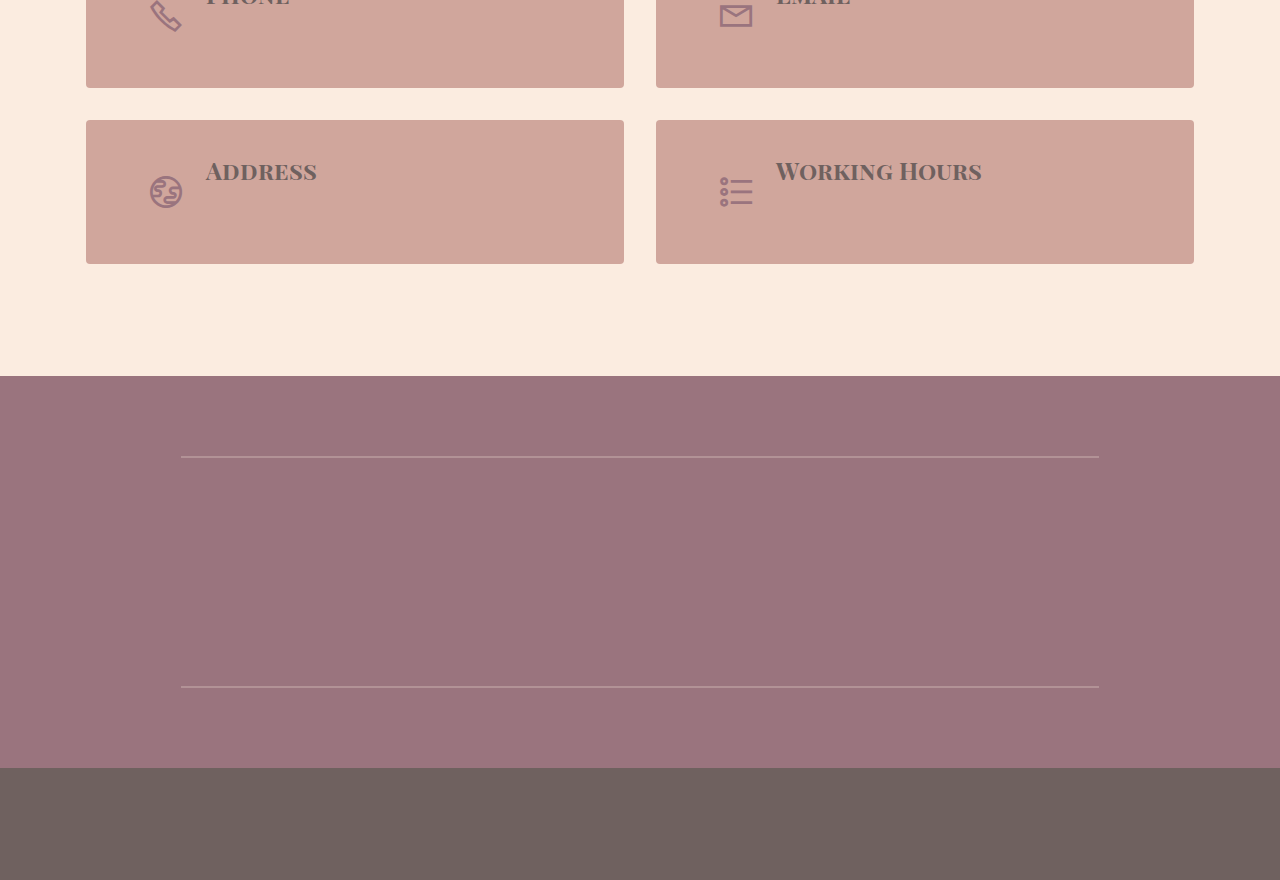
<file: vr.html>
<!DOCTYPE html>
<html  >
<head>
  <!-- Site made with Mobirise Website Builder v5.7.8, https://mobirise.com -->
  <meta charset="UTF-8">
  <meta http-equiv="X-UA-Compatible" content="IE=edge">
  <meta name="generator" content="Mobirise v5.7.8, mobirise.com">
  <meta name="viewport" content="width=device-width, initial-scale=1, minimum-scale=1">
  <link rel="shortcut icon" href="assets/images/icons8-scales-50-2.png" type="image/x-icon">
  <meta name="description" content="">
  
  
  <title>Vincent Robertelli</title>
  <link rel="stylesheet" href="assets/web/assets/mobirise-icons2/mobirise2.css">
  <link rel="stylesheet" href="assets/bootstrap/css/bootstrap.min.css">
  <link rel="stylesheet" href="assets/bootstrap/css/bootstrap-grid.min.css">
  <link rel="stylesheet" href="assets/bootstrap/css/bootstrap-reboot.min.css">
  <link rel="stylesheet" href="assets/animatecss/animate.css">
  <link rel="stylesheet" href="assets/dropdown/css/style.css">
  <link rel="stylesheet" href="assets/socicon/css/styles.css">
  <link rel="stylesheet" href="assets/theme/css/style.css">
  <link rel="preload" href="https://fonts.googleapis.com/css?family=Playfair+Display+SC:400,400i,700,700i,900,900i&display=swap" as="style" onload="this.onload=null;this.rel='stylesheet'">
  <noscript><link rel="stylesheet" href="https://fonts.googleapis.com/css?family=Playfair+Display+SC:400,400i,700,700i,900,900i&display=swap"></noscript>
  <link rel="preload" as="style" href="assets/mobirise/css/mbr-additional.css"><link rel="stylesheet" href="assets/mobirise/css/mbr-additional.css" type="text/css">

  
  
  
</head>
<body>
  
  <section data-bs-version="5.1" class="menu menu2 cid-sFCw1qGFAI" once="menu" id="menu2-6">
    
    <nav class="navbar navbar-dropdown navbar-expand-lg">
        <div class="container">
            <div class="navbar-brand">
                
                <span class="navbar-caption-wrap"><a class="navbar-caption text-danger text-primary display-5" href="index.html">G &amp; R</a></span>
            </div>
            <button class="navbar-toggler" type="button" data-toggle="collapse" data-bs-toggle="collapse" data-target="#navbarSupportedContent" data-bs-target="#navbarSupportedContent" aria-controls="navbarNavAltMarkup" aria-expanded="false" aria-label="Toggle navigation">
                <div class="hamburger">
                    <span></span>
                    <span></span>
                    <span></span>
                    <span></span>
                </div>
            </button>
            <div class="collapse navbar-collapse" id="navbarSupportedContent">
                <ul class="navbar-nav nav-dropdown" data-app-modern-menu="true"><li class="nav-item"><a class="nav-link link text-white display-4" href="#top">Home</a></li>
                    
                    <li class="nav-item"><a class="nav-link link text-white text-primary display-4" href="vr.html">Vince Robertelli</a></li><li class="nav-item"><a class="nav-link link text-white text-primary display-4" href="jdg.html">Joe Giagnorio</a></li></ul>
                
                <div class="navbar-buttons mbr-section-btn"><a class="btn btn-secondary-outline display-7" href="index.html#form5-1m">Contact Us</a></div>
            </div>
        </div>
    </nav>
</section>

<section data-bs-version="5.1" class="header14 cid-tszyh4BSzV" id="header14-8">

    

    

    <div class="container">
        <div class="row justify-content-center align-items-center">
            <div class="col-12 col-md-7 image-wrapper">
                <img src="assets/images/lawoffice-1.png" alt="Mobirise Website Builder">
            </div>
            <div class="col-12 col-md">
                <div class="text-wrapper">
                    <h1 class="mbr-section-title mbr-fonts-style mb-3 display-1"><strong>Vincent Robertelli</strong></h1>
                    <p class="mbr-text mbr-fonts-style display-7"><br><strong>Litigation including the areas of:</strong><br>• Mortgage Foreclosure<br>• Business and Contract Disputes<br>• Contested Estates and Trusts<br>• Collections<br>• Residential and Commercial Evictions<br><strong>Bar Admissions:</strong><br>Illinois, 1979<br>U.S. District Court Northern District of Illinois, 1979<br>Education<br>Illinois Kent College of Law<br>Professional Association and Memberships<br>Illinois State Bar Association<br>DuPage County Bar Association<br><strong>Partner since 1981</strong><br></p>
                    <div class="mbr-section-btn mt-3"><a class="btn btn-info display-4" href="index.html#form5-1m">Contact Now</a> <a class="btn btn-success-outline display-4" href="index.html#features14-2">About Vince<br></a></div>
                </div>
            </div>
        </div>
    </div>
</section>

<section data-bs-version="5.1" class="form5 cid-tsDWnzD1Ms" id="form5-p">
    
    <div class="mbr-overlay"></div>
    <div class="container">
        <div class="mbr-section-head">
            <h3 class="mbr-section-title mbr-fonts-style align-center mb-0 display-2"><strong>Write Us a Message</strong></h3>
            <h4 class="mbr-section-subtitle mbr-fonts-style align-center mb-0 mt-2 display-7">we will get back to you ASAP.</h4>
        </div>
        <div class="row justify-content-center mt-4">
            <div class="col-lg-8 mx-auto mbr-form" data-form-type="formoid">
                <form action="https://mobirise.eu/" method="POST" class="mbr-form form-with-styler" data-form-title="Form Name"><input type="hidden" name="email" data-form-email="true" value="y00FVqalS7sFL8hiyo8RxH/JBLFVduB9gLVcncA0FqxaWRu078KRKDWpA2kEbXz7hX01L1QQvo6FVy6S5MC6SqayI09owWpxIn629wUbH736bj5p6bDXB/ulAKIsRyy7">
                    <div class="row">
                        <div hidden="hidden" data-form-alert="" class="alert alert-success col-12">Thanks you for contacting us!</div>
                        <div hidden="hidden" data-form-alert-danger="" class="alert alert-danger col-12">Oops...! some
                            problem!</div>
                    </div>
                    <div class="dragArea row">
                        <div class="col-md col-sm-12 form-group mb-3" data-for="name">
                            <input type="text" name="name" placeholder="Name" data-form-field="name" class="form-control" value="" id="name-form5-p">
                        </div>
                        <div class="col-md col-sm-12 form-group mb-3" data-for="email">
                            <input type="email" name="email" placeholder="E-mail" data-form-field="email" class="form-control" value="" id="email-form5-p">
                        </div>
                        
                        <div class="col-12 form-group mb-3" data-for="textarea">
                            <textarea name="textarea" placeholder="Message" data-form-field="textarea" class="form-control" id="textarea-form5-p"></textarea>
                        </div>
                        <div class="col-lg-12 col-md-12 col-sm-12 align-center mbr-section-btn"><button type="submit" class="btn btn-primary display-4">Send message</button></div>
                    </div>
                </form>
            </div>
        </div>
    </div>
</section>

<section data-bs-version="5.1" class="contacts2 cid-tszEfjwQVp" id="contacts2-c">
    <!---->
    
    
    <div class="container">
        <div class="mbr-section-head">
            <h3 class="mbr-section-title mbr-fonts-style align-center mb-0 display-2">
                <strong>Contacts</strong>
            </h3>
            <h4 class="mbr-section-subtitle mbr-fonts-style align-center mb-0 mt-2 display-7">Please feel free to contact us however you choose.</h4>
        </div>
        <div class="row justify-content-center mt-4">
            <div class="card col-12 col-md-6">
                <div class="card-wrapper">
                    <div class="image-wrapper">
                        <span class="mbr-iconfont mobi-mbri-phone mobi-mbri"></span>
                    </div>
                    <div class="text-wrapper">
                        <h6 class="card-title mbr-fonts-style mb-1 display-5">
                            <strong>Phone</strong>
                        </h6>
                        <p class="mbr-text mbr-fonts-style display-7">1<a href="tel:+12345678910" class="text-secondary">&nbsp;(630) 98</a>0-7870 Ext. 14</p>
                    </div>
                </div>
            </div>
            <div class="card col-12 col-md-6">
                <div class="card-wrapper">
                    <div class="image-wrapper">
                        <span class="mbr-iconfont mobi-mbri-letter mobi-mbri"></span>
                    </div>
                    <div class="text-wrapper">
                        <h6 class="card-title mbr-fonts-style mb-1 display-5">
                            <strong>Email</strong>
                        </h6>
                        <p class="mbr-text mbr-fonts-style display-7">vr@gr-ltd.com</p>
                    </div>
                </div>
            </div>
            <div class="card col-12 col-md-6">
                <div class="card-wrapper">
                    <div class="image-wrapper">
                        <span class="mbr-iconfont mobi-mbri-globe mobi-mbri"></span>
                    </div>
                    <div class="text-wrapper">
                        <h6 class="card-title mbr-fonts-style mb-1 display-5">
                            <strong>Address</strong>
                        </h6>
                        <p class="mbr-text mbr-fonts-style display-7">
                            130 S. Bloomingdale Rd. Bloomingdale IL
                        </p>
                    </div>
                </div>
            </div>
            <div class="card col-12 col-md-6">
                <div class="card-wrapper">
                    <div class="image-wrapper">
                        <span class="mbr-iconfont mobi-mbri-bulleted-list mobi-mbri"></span>
                    </div>
                    <div class="text-wrapper">
                        <h6 class="card-title mbr-fonts-style mb-1 display-5">
                            <strong>Working Hours</strong>
                        </h6>
                        <p class="mbr-text mbr-fonts-style display-7">
                            9:00 - 4:30
                        </p>
                    </div>
                </div>
            </div>
        </div>
    </div>
</section>

<section data-bs-version="5.1" class="content6 cid-tszGdyAJjJ" id="content6-e">
    
    <div class="container">
        <div class="row justify-content-center">
            <div class="col-md-12 col-lg-10">
                <hr class="line">
                <p class="mbr-text align-center mbr-fonts-style my-4 display-5">
                    Vincent Robertelli attended Shimer College in Mt. Carroll, Illinois for undergraduate studies. He received his Juris Doctor from Chicago Kent College of Law in 1978. He was admitted to the bar of the State of Illinois and to the bar of the Federal Court for the Northern District of Illinois in the same year.
                </p>
                <hr class="line">
            </div>
        </div>
    </div>
</section>

<section data-bs-version="5.1" class="footer3 cid-tszT4i5aLy" once="footers" id="footer3-n">

    

    

    <div class="container">
        <div class="row align-center mbr-white">
            
            
            <div class="row row-copirayt">
                <p class="mbr-text mb-0 mbr-fonts-style mbr-white align-center display-7">
                    © This website is for informational purposes only. Using this site or communicating with Giagnorio &amp; Robertelli Ltd. through this site does not form an attorney/client relationship.  This site is legal advertising.
                </p>
            </div>
        </div>
    </div>
</section><script src="assets/bootstrap/js/bootstrap.bundle.min.js"></script>  <script src="assets/smoothscroll/smooth-scroll.js"></script>  <script src="assets/ytplayer/index.js"></script>  <script src="assets/dropdown/js/navbar-dropdown.js"></script>  <script src="assets/theme/js/script.js"></script>  <script src="assets/formoid/formoid.min.js"></script>  
  
  
  <input name="animation" type="hidden">
  </body>
</html>
</file>
<file: assets/web/assets/mobirise-icons2/mobirise2.css>
@font-face {
  font-family: 'Moririse2';
  font-display: swap;
  src:  url('mobirise2.eot?f2bix4');
  src:  url('mobirise2.eot?f2bix4#iefix') format('embedded-opentype'),
    url('mobirise2.ttf?f2bix4') format('truetype'),
    url('mobirise2.woff?f2bix4') format('woff'),
    url('mobirise2.svg?f2bix4#mobirise2') format('svg');
  font-weight: normal;
  font-style: normal;
}

[class^="mobi-"], [class*=" mobi-"] {
  /* use !important to prevent issues with browser extensions that change fonts */
  font-family: 'Moririse2' !important;
  speak: none;
  font-style: normal;
  font-weight: normal;
  font-variant: normal;
  text-transform: none;
  line-height: 1;

  /* Better Font Rendering =========== */
  -webkit-font-smoothing: antialiased;
  -moz-osx-font-smoothing: grayscale;
}

.mobi-mbri-add-submenu:before {
  content: "\e900";
}
.mobi-mbri-alert:before {
  content: "\e901";
}
.mobi-mbri-align-center:before {
  content: "\e902";
}
.mobi-mbri-align-justify:before {
  content: "\e903";
}
.mobi-mbri-align-left:before {
  content: "\e904";
}
.mobi-mbri-align-right:before {
  content: "\e905";
}
.mobi-mbri-android:before {
  content: "\e906";
}
.mobi-mbri-apple:before {
  content: "\e907";
}
.mobi-mbri-arrow-down:before {
  content: "\e908";
}
.mobi-mbri-arrow-next:before {
  content: "\e909";
}
.mobi-mbri-arrow-prev:before {
  content: "\e90a";
}
.mobi-mbri-arrow-up:before {
  content: "\e90b";
}
.mobi-mbri-bold:before {
  content: "\e90c";
}
.mobi-mbri-bookmark:before {
  content: "\e90d";
}
.mobi-mbri-bootstrap:before {
  content: "\e90e";
}
.mobi-mbri-briefcase:before {
  content: "\e90f";
}
.mobi-mbri-browse:before {
  content: "\e910";
}
.mobi-mbri-bulleted-list:before {
  content: "\e911";
}
.mobi-mbri-calendar:before {
  content: "\e912";
}
.mobi-mbri-camera:before {
  content: "\e913";
}
.mobi-mbri-cart-add:before {
  content: "\e914";
}
.mobi-mbri-cart-full:before {
  content: "\e915";
}
.mobi-mbri-cash:before {
  content: "\e916";
}
.mobi-mbri-change-style:before {
  content: "\e917";
}
.mobi-mbri-chat:before {
  content: "\e918";
}
.mobi-mbri-clock:before {
  content: "\e919";
}
.mobi-mbri-close:before {
  content: "\e91a";
}
.mobi-mbri-cloud:before {
  content: "\e91b";
}
.mobi-mbri-code:before {
  content: "\e91c";
}
.mobi-mbri-contact-form:before {
  content: "\e91d";
}
.mobi-mbri-credit-card:before {
  content: "\e91e";
}
.mobi-mbri-cursor-click:before {
  content: "\e91f";
}
.mobi-mbri-cust-feedback:before {
  content: "\e920";
}
.mobi-mbri-database:before {
  content: "\e921";
}
.mobi-mbri-delivery:before {
  content: "\e922";
}
.mobi-mbri-desktop:before {
  content: "\e923";
}
.mobi-mbri-devices:before {
  content: "\e924";
}
.mobi-mbri-down:before {
  content: "\e925";
}
.mobi-mbri-download-2:before {
  content: "\e926";
}
.mobi-mbri-download:before {
  content: "\e927";
}
.mobi-mbri-drag-n-drop-2:before {
  content: "\e928";
}
.mobi-mbri-drag-n-drop:before {
  content: "\e929";
}
.mobi-mbri-edit-2:before {
  content: "\e92a";
}
.mobi-mbri-edit:before {
  content: "\e92b";
}
.mobi-mbri-error:before {
  content: "\e92c";
}
.mobi-mbri-extension:before {
  content: "\e92d";
}
.mobi-mbri-features:before {
  content: "\e92e";
}
.mobi-mbri-file:before {
  content: "\e92f";
}
.mobi-mbri-flag:before {
  content: "\e930";
}
.mobi-mbri-folder:before {
  content: "\e931";
}
.mobi-mbri-gift:before {
  content: "\e932";
}
.mobi-mbri-github:before {
  content: "\e933";
}
.mobi-mbri-globe-2:before {
  content: "\e934";
}
.mobi-mbri-globe:before {
  content: "\e935";
}
.mobi-mbri-growing-chart:before {
  content: "\e936";
}
.mobi-mbri-hearth:before {
  content: "\e937";
}
.mobi-mbri-help:before {
  content: "\e938";
}
.mobi-mbri-home:before {
  content: "\e939";
}
.mobi-mbri-hot-cup:before {
  content: "\e93a";
}
.mobi-mbri-idea:before {
  content: "\e93b";
}
.mobi-mbri-image-gallery:before {
  content: "\e93c";
}
.mobi-mbri-image-slider:before {
  content: "\e93d";
}
.mobi-mbri-info:before {
  content: "\e93e";
}
.mobi-mbri-italic:before {
  content: "\e93f";
}
.mobi-mbri-key:before {
  content: "\e940";
}
.mobi-mbri-laptop:before {
  content: "\e941";
}
.mobi-mbri-layers:before {
  content: "\e942";
}
.mobi-mbri-left-right:before {
  content: "\e943";
}
.mobi-mbri-left:before {
  content: "\e944";
}
.mobi-mbri-letter:before {
  content: "\e945";
}
.mobi-mbri-like:before {
  content: "\e946";
}
.mobi-mbri-link:before {
  content: "\e947";
}
.mobi-mbri-lock:before {
  content: "\e948";
}
.mobi-mbri-login:before {
  content: "\e949";
}
.mobi-mbri-logout:before {
  content: "\e94a";
}
.mobi-mbri-magic-stick:before {
  content: "\e94b";
}
.mobi-mbri-map-pin:before {
  content: "\e94c";
}
.mobi-mbri-menu:before {
  content: "\e94d";
}
.mobi-mbri-mobile-2:before {
  content: "\e94e";
}
.mobi-mbri-mobile-horizontal:before {
  content: "\e94f";
}
.mobi-mbri-mobile:before {
  content: "\e950";
}
.mobi-mbri-mobirise:before {
  content: "\e951";
}
.mobi-mbri-more-horizontal:before {
  content: "\e952";
}
.mobi-mbri-more-vertical:before {
  content: "\e953";
}
.mobi-mbri-music:before {
  content: "\e954";
}
.mobi-mbri-new-file:before {
  content: "\e955";
}
.mobi-mbri-numbered-list:before {
  content: "\e956";
}
.mobi-mbri-opened-folder:before {
  content: "\e957";
}
.mobi-mbri-pages:before {
  content: "\e958";
}
.mobi-mbri-paper-plane:before {
  content: "\e959";
}
.mobi-mbri-paperclip:before {
  content: "\e95a";
}
.mobi-mbri-phone:before {
  content: "\e95b";
}
.mobi-mbri-photo:before {
  content: "\e95c";
}
.mobi-mbri-photos:before {
  content: "\e95d";
}
.mobi-mbri-pin:before {
  content: "\e95e";
}
.mobi-mbri-play:before {
  content: "\e95f";
}
.mobi-mbri-plus:before {
  content: "\e960";
}
.mobi-mbri-preview:before {
  content: "\e961";
}
.mobi-mbri-print:before {
  content: "\e962";
}
.mobi-mbri-protect:before {
  content: "\e963";
}
.mobi-mbri-question:before {
  content: "\e964";
}
.mobi-mbri-quote-left:before {
  content: "\e965";
}
.mobi-mbri-quote-right:before {
  content: "\e966";
}
.mobi-mbri-redo:before {
  content: "\e967";
}
.mobi-mbri-refresh:before {
  content: "\e968";
}
.mobi-mbri-responsive-2:before {
  content: "\e969";
}
.mobi-mbri-responsive:before {
  content: "\e96a";
}
.mobi-mbri-right:before {
  content: "\e96b";
}
.mobi-mbri-rocket:before {
  content: "\e96c";
}
.mobi-mbri-sad-face:before {
  content: "\e96d";
}
.mobi-mbri-sale:before {
  content: "\e96e";
}
.mobi-mbri-save:before {
  content: "\e96f";
}
.mobi-mbri-search:before {
  content: "\e970";
}
.mobi-mbri-setting-2:before {
  content: "\e971";
}
.mobi-mbri-setting-3:before {
  content: "\e972";
}
.mobi-mbri-setting:before {
  content: "\e973";
}
.mobi-mbri-share:before {
  content: "\e974";
}
.mobi-mbri-shopping-bag:before {
  content: "\e975";
}
.mobi-mbri-shopping-basket:before {
  content: "\e976";
}
.mobi-mbri-shopping-cart:before {
  content: "\e977";
}
.mobi-mbri-sites:before {
  content: "\e978";
}
.mobi-mbri-smile-face:before {
  content: "\e979";
}
.mobi-mbri-speed:before {
  content: "\e97a";
}
.mobi-mbri-star:before {
  content: "\e97b";
}
.mobi-mbri-success:before {
  content: "\e97c";
}
.mobi-mbri-sun:before {
  content: "\e97d";
}
.mobi-mbri-sun2:before {
  content: "\e97e";
}
.mobi-mbri-tablet-vertical:before {
  content: "\e97f";
}
.mobi-mbri-tablet:before {
  content: "\e980";
}
.mobi-mbri-target:before {
  content: "\e981";
}
.mobi-mbri-timer:before {
  content: "\e982";
}
.mobi-mbri-to-ftp:before {
  content: "\e983";
}
.mobi-mbri-to-local-drive:before {
  content: "\e984";
}
.mobi-mbri-touch-swipe:before {
  content: "\e985";
}
.mobi-mbri-touch:before {
  content: "\e986";
}
.mobi-mbri-trash:before {
  content: "\e987";
}
.mobi-mbri-underline:before {
  content: "\e988";
}
.mobi-mbri-undo:before {
  content: "\e989";
}
.mobi-mbri-unlink:before {
  content: "\e98a";
}
.mobi-mbri-unlock:before {
  content: "\e98b";
}
.mobi-mbri-up-down:before {
  content: "\e98c";
}
.mobi-mbri-up:before {
  content: "\e98d";
}
.mobi-mbri-update:before {
  content: "\e98e";
}
.mobi-mbri-upload-2:before {
  content: "\e98f";
}
.mobi-mbri-upload:before {
  content: "\e990";
}
.mobi-mbri-user-2:before {
  content: "\e991";
}
.mobi-mbri-user:before {
  content: "\e992";
}
.mobi-mbri-users:before {
  content: "\e993";
}
.mobi-mbri-video-play:before {
  content: "\e994";
}
.mobi-mbri-video:before {
  content: "\e995";
}
.mobi-mbri-watch:before {
  content: "\e996";
}
.mobi-mbri-website-theme-2:before {
  content: "\e997";
}
.mobi-mbri-website-theme:before {
  content: "\e998";
}
.mobi-mbri-wifi:before {
  content: "\e999";
}
.mobi-mbri-windows:before {
  content: "\e99a";
}
.mobi-mbri-zoom-in:before {
  content: "\e99b";
}
.mobi-mbri-zoom-out:before {
  content: "\e99c";
}
</file>
<file: assets/dropdown/css/style.css>
.navbar-dropdown {
  left: 0;
  padding: 0;
  position: absolute;
  right: 0;
  top: 0;
  transition: all 0.45s ease;
  z-index: 1030;
  background: #282828; }
  .navbar-dropdown .navbar-logo {
    margin-right: 0.8rem;
    transition: margin 0.3s ease-in-out;
    vertical-align: middle; }
    .navbar-dropdown .navbar-logo img {
      height: 3.125rem;
      transition: all 0.3s ease-in-out; }
    .navbar-dropdown .navbar-logo.mbr-iconfont {
      font-size: 3.125rem;
      line-height: 3.125rem; }
  .navbar-dropdown .navbar-caption {
    font-weight: 700;
    white-space: normal;
    vertical-align: -4px;
    line-height: 3.125rem !important; }
    .navbar-dropdown .navbar-caption, .navbar-dropdown .navbar-caption:hover {
      color: inherit;
      text-decoration: none; }
  .navbar-dropdown .mbr-iconfont + .navbar-caption {
    vertical-align: -1px; }
  .navbar-dropdown.navbar-fixed-top {
    position: fixed; }
  .navbar-dropdown .navbar-brand span {
    vertical-align: -4px; }
  .navbar-dropdown.bg-color.transparent {
    background: none; }
  .navbar-dropdown.navbar-short .navbar-brand {
    padding: 0.625rem 0; }
    .navbar-dropdown.navbar-short .navbar-brand span {
      vertical-align: -1px; }
  .navbar-dropdown.navbar-short .navbar-caption {
    line-height: 2.375rem !important;
    vertical-align: -2px; }
  .navbar-dropdown.navbar-short .navbar-logo {
    margin-right: 0.5rem; }
    .navbar-dropdown.navbar-short .navbar-logo img {
      height: 2.375rem; }
    .navbar-dropdown.navbar-short .navbar-logo.mbr-iconfont {
      font-size: 2.375rem;
      line-height: 2.375rem; }
  .navbar-dropdown.navbar-short .mbr-table-cell {
    height: 3.625rem; }
  .navbar-dropdown .navbar-close {
    left: 0.6875rem;
    position: fixed;
    top: 0.75rem;
    z-index: 1000; }
  .navbar-dropdown .hamburger-icon {
    content: "";
    display: inline-block;
    vertical-align: middle;
    width: 16px;
    -webkit-box-shadow: 0 -6px 0 1px #282828,0 0 0 1px #282828,0 6px 0 1px #282828;
    -moz-box-shadow: 0 -6px 0 1px #282828,0 0 0 1px #282828,0 6px 0 1px #282828;
    box-shadow: 0 -6px 0 1px #282828,0 0 0 1px #282828,0 6px 0 1px #282828; }

.dropdown-menu .dropdown-toggle[data-toggle="dropdown-submenu"]::after {
  border-bottom: 0.35em solid transparent;
  border-left: 0.35em solid;
  border-right: 0;
  border-top: 0.35em solid transparent;
  margin-left: 0.3rem; }

.dropdown-menu .dropdown-item:focus {
  outline: 0; }

.nav-dropdown {
  font-size: 0.75rem;
  font-weight: 500;
  height: auto !important; }
  .nav-dropdown .nav-btn {
    padding-left: 1rem; }
  .nav-dropdown .link {
    margin: .667em 1.667em;
    font-weight: 500;
    padding: 0;
    transition: color .2s ease-in-out; }
    .nav-dropdown .link.dropdown-toggle {
      margin-right: 2.583em; }
      .nav-dropdown .link.dropdown-toggle::after {
        margin-left: .25rem;
        border-top: 0.35em solid;
        border-right: 0.35em solid transparent;
        border-left: 0.35em solid transparent;
        border-bottom: 0; }
      .nav-dropdown .link.dropdown-toggle[aria-expanded="true"] {
        margin: 0;
        padding: 0.667em 3.263em  0.667em 1.667em; }
  .nav-dropdown .link::after,
  .nav-dropdown .dropdown-item::after {
    color: inherit; }
  .nav-dropdown .btn {
    font-size: 0.75rem;
    font-weight: 700;
    letter-spacing: 0;
    margin-bottom: 0;
    padding-left: 1.25rem;
    padding-right: 1.25rem; }
  .nav-dropdown .dropdown-menu {
    border-radius: 0;
    border: 0;
    left: 0;
    margin: 0;
    padding-bottom: 1.25rem;
    padding-top: 1.25rem;
    position: relative; }
  .nav-dropdown .dropdown-submenu {
    margin-left: 0.125rem;
    top: 0; }
  .nav-dropdown .dropdown-item {
    font-weight: 500;
    line-height: 2;
    padding: 0.3846em 4.615em 0.3846em 1.5385em;
    position: relative;
    transition: color .2s ease-in-out, background-color .2s ease-in-out; }
    .nav-dropdown .dropdown-item::after {
      margin-top: -0.3077em;
      position: absolute;
      right: 1.1538em;
      top: 50%; }
    .nav-dropdown .dropdown-item:focus, .nav-dropdown .dropdown-item:hover {
      background: none; }

@media (max-width: 767px) {
  .nav-dropdown.navbar-toggleable-sm {
    bottom: 0;
    display: none;
    left: 0;
    overflow-x: hidden;
    position: fixed;
    top: 0;
    transform: translateX(-100%);
    -ms-transform: translateX(-100%);
    -webkit-transform: translateX(-100%);
    width: 18.75rem;
    z-index: 999; } }
.nav-dropdown.navbar-toggleable-xl {
  bottom: 0;
  display: none;
  left: 0;
  overflow-x: hidden;
  position: fixed;
  top: 0;
  transform: translateX(-100%);
  -ms-transform: translateX(-100%);
  -webkit-transform: translateX(-100%);
  width: 18.75rem;
  z-index: 999; }

.nav-dropdown-sm {
  display: block !important;
  overflow-x: hidden;
  overflow: auto;
  padding-top: 3.875rem; }
  .nav-dropdown-sm::after {
    content: "";
    display: block;
    height: 3rem;
    width: 100%; }
  .nav-dropdown-sm.collapse.in ~ .navbar-close {
    display: block !important; }
  .nav-dropdown-sm.collapsing, .nav-dropdown-sm.collapse.in {
    transform: translateX(0);
    -ms-transform: translateX(0);
    -webkit-transform: translateX(0);
    transition: all 0.25s ease-out;
    -webkit-transition: all 0.25s ease-out;
    background: #282828; }
  .nav-dropdown-sm.collapsing[aria-expanded="false"] {
    transform: translateX(-100%);
    -ms-transform: translateX(-100%);
    -webkit-transform: translateX(-100%); }
  .nav-dropdown-sm .nav-item {
    display: block;
    margin-left: 0 !important;
    padding-left: 0; }
  .nav-dropdown-sm .link,
  .nav-dropdown-sm .dropdown-item {
    border-top: 1px dotted rgba(255, 255, 255, 0.1);
    font-size: 0.8125rem;
    line-height: 1.6;
    margin: 0 !important;
    padding: 0.875rem 2.4rem 0.875rem 1.5625rem !important;
    position: relative;
    white-space: normal; }
    .nav-dropdown-sm .link:focus, .nav-dropdown-sm .link:hover,
    .nav-dropdown-sm .dropdown-item:focus,
    .nav-dropdown-sm .dropdown-item:hover {
      background: rgba(0, 0, 0, 0.2) !important;
      color: #c0a375; }
  .nav-dropdown-sm .nav-btn {
    position: relative;
    padding: 1.5625rem 1.5625rem 0 1.5625rem; }
    .nav-dropdown-sm .nav-btn::before {
      border-top: 1px dotted rgba(255, 255, 255, 0.1);
      content: "";
      left: 0;
      position: absolute;
      top: 0;
      width: 100%; }
    .nav-dropdown-sm .nav-btn + .nav-btn {
      padding-top: 0.625rem; }
      .nav-dropdown-sm .nav-btn + .nav-btn::before {
        display: none; }
  .nav-dropdown-sm .btn {
    padding: 0.625rem 0; }
  .nav-dropdown-sm .dropdown-toggle[data-toggle="dropdown-submenu"]::after {
    margin-left: .25rem;
    border-top: 0.35em solid;
    border-right: 0.35em solid transparent;
    border-left: 0.35em solid transparent;
    border-bottom: 0; }
  .nav-dropdown-sm .dropdown-toggle[data-toggle="dropdown-submenu"][aria-expanded="true"]::after {
    border-top: 0;
    border-right: 0.35em solid transparent;
    border-left: 0.35em solid transparent;
    border-bottom: 0.35em solid; }
  .nav-dropdown-sm .dropdown-menu {
    margin: 0;
    padding: 0;
    position: relative;
    top: 0;
    left: 0;
    width: 100%;
    border: 0;
    float: none;
    border-radius: 0;
    background: none; }
  .nav-dropdown-sm .dropdown-submenu {
    left: 100%;
    margin-left: 0.125rem;
    margin-top: -1.25rem;
    top: 0; }

.navbar-toggleable-sm .nav-dropdown .dropdown-menu {
  position: absolute; }

.navbar-toggleable-sm .nav-dropdown .dropdown-submenu {
  left: 100%;
  margin-left: 0.125rem;
  margin-top: -1.25rem;
  top: 0; }

.navbar-toggleable-sm.opened .nav-dropdown .dropdown-menu {
  position: relative; }

.navbar-toggleable-sm.opened .nav-dropdown .dropdown-submenu {
  left: 0;
  margin-left: 00rem;
  margin-top: 0rem;
  top: 0; }

.is-builder .nav-dropdown.collapsing {
  transition: none !important; }
</file>
<file: assets/socicon/css/styles.css>
@charset "UTF-8";

@font-face {
  font-family: 'Socicon';
  src:  url('../fonts/socicon.eot');
  src:  url('../fonts/socicon.eot?#iefix') format('embedded-opentype'),
    url('../fonts/socicon.woff2') format('woff2'),
    url('../fonts/socicon.ttf') format('truetype'),
    url('../fonts/socicon.woff') format('woff'),
    url('../fonts/socicon.svg#socicon') format('svg');
  font-weight: normal;
  font-style: normal;
  font-display: swap;
}

[data-icon]:before {
  font-family: "socicon" !important;
  content: attr(data-icon);
  font-style: normal !important;
  font-weight: normal !important;
  font-variant: normal !important;
  text-transform: none !important;
  speak: none;
  line-height: 1;
  -webkit-font-smoothing: antialiased;
  -moz-osx-font-smoothing: grayscale;
}

[class^="socicon-"], [class*=" socicon-"] {
  /* use !important to prevent issues with browser extensions that change fonts */
  font-family: 'Socicon' !important;
  speak: none;
  font-style: normal;
  font-weight: normal;
  font-variant: normal;
  text-transform: none;
  line-height: 1;

  /* Better Font Rendering =========== */
  -webkit-font-smoothing: antialiased;
  -moz-osx-font-smoothing: grayscale;
}

.socicon-eitaa:before {
  content: "\e97c";
}
.socicon-soroush:before {
  content: "\e97d";
}
.socicon-bale:before {
  content: "\e97e";
}
.socicon-zazzle:before {
  content: "\e97b";
}
.socicon-society6:before {
  content: "\e97a";
}
.socicon-redbubble:before {
  content: "\e979";
}
.socicon-avvo:before {
  content: "\e978";
}
.socicon-stitcher:before {
  content: "\e977";
}
.socicon-googlehangouts:before {
  content: "\e974";
}
.socicon-dlive:before {
  content: "\e975";
}
.socicon-vsco:before {
  content: "\e976";
}
.socicon-flipboard:before {
  content: "\e973";
}
.socicon-ubuntu:before {
  content: "\e958";
}
.socicon-artstation:before {
  content: "\e959";
}
.socicon-invision:before {
  content: "\e95a";
}
.socicon-torial:before {
  content: "\e95b";
}
.socicon-collectorz:before {
  content: "\e95c";
}
.socicon-seenthis:before {
  content: "\e95d";
}
.socicon-googleplaymusic:before {
  content: "\e95e";
}
.socicon-debian:before {
  content: "\e95f";
}
.socicon-filmfreeway:before {
  content: "\e960";
}
.socicon-gnome:before {
  content: "\e961";
}
.socicon-itchio:before {
  content: "\e962";
}
.socicon-jamendo:before {
  content: "\e963";
}
.socicon-mix:before {
  content: "\e964";
}
.socicon-sharepoint:before {
  content: "\e965";
}
.socicon-tinder:before {
  content: "\e966";
}
.socicon-windguru:before {
  content: "\e967";
}
.socicon-cdbaby:before {
  content: "\e968";
}
.socicon-elementaryos:before {
  content: "\e969";
}
.socicon-stage32:before {
  content: "\e96a";
}
.socicon-tiktok:before {
  content: "\e96b";
}
.socicon-gitter:before {
  content: "\e96c";
}
.socicon-letterboxd:before {
  content: "\e96d";
}
.socicon-threema:before {
  content: "\e96e";
}
.socicon-splice:before {
  content: "\e96f";
}
.socicon-metapop:before {
  content: "\e970";
}
.socicon-naver:before {
  content: "\e971";
}
.socicon-remote:before {
  content: "\e972";
}
.socicon-internet:before {
  content: "\e957";
}
.socicon-moddb:before {
  content: "\e94b";
}
.socicon-indiedb:before {
  content: "\e94c";
}
.socicon-traxsource:before {
  content: "\e94d";
}
.socicon-gamefor:before {
  content: "\e94e";
}
.socicon-pixiv:before {
  content: "\e94f";
}
.socicon-myanimelist:before {
  content: "\e950";
}
.socicon-blackberry:before {
  content: "\e951";
}
.socicon-wickr:before {
  content: "\e952";
}
.socicon-spip:before {
  content: "\e953";
}
.socicon-napster:before {
  content: "\e954";
}
.socicon-beatport:before {
  content: "\e955";
}
.socicon-hackerone:before {
  content: "\e956";
}
.socicon-hackernews:before {
  content: "\e946";
}
.socicon-smashwords:before {
  content: "\e947";
}
.socicon-kobo:before {
  content: "\e948";
}
.socicon-bookbub:before {
  content: "\e949";
}
.socicon-mailru:before {
  content: "\e94a";
}
.socicon-gitlab:before {
  content: "\e945";
}
.socicon-instructables:before {
  content: "\e944";
}
.socicon-portfolio:before {
  content: "\e943";
}
.socicon-codered:before {
  content: "\e940";
}
.socicon-origin:before {
  content: "\e941";
}
.socicon-nextdoor:before {
  content: "\e942";
}
.socicon-udemy:before {
  content: "\e93f";
}
.socicon-livemaster:before {
  content: "\e93e";
}
.socicon-crunchbase:before {
  content: "\e93b";
}
.socicon-homefy:before {
  content: "\e93c";
}
.socicon-calendly:before {
  content: "\e93d";
}
.socicon-realtor:before {
  content: "\e90f";
}
.socicon-tidal:before {
  content: "\e910";
}
.socicon-qobuz:before {
  content: "\e911";
}
.socicon-natgeo:before {
  content: "\e912";
}
.socicon-mastodon:before {
  content: "\e913";
}
.socicon-unsplash:before {
  content: "\e914";
}
.socicon-homeadvisor:before {
  content: "\e915";
}
.socicon-angieslist:before {
  content: "\e916";
}
.socicon-codepen:before {
  content: "\e917";
}
.socicon-slack:before {
  content: "\e918";
}
.socicon-openaigym:before {
  content: "\e919";
}
.socicon-logmein:before {
  content: "\e91a";
}
.socicon-fiverr:before {
  content: "\e91b";
}
.socicon-gotomeeting:before {
  content: "\e91c";
}
.socicon-aliexpress:before {
  content: "\e91d";
}
.socicon-guru:before {
  content: "\e91e";
}
.socicon-appstore:before {
  content: "\e91f";
}
.socicon-homes:before {
  content: "\e920";
}
.socicon-zoom:before {
  content: "\e921";
}
.socicon-alibaba:before {
  content: "\e922";
}
.socicon-craigslist:before {
  content: "\e923";
}
.socicon-wix:before {
  content: "\e924";
}
.socicon-redfin:before {
  content: "\e925";
}
.socicon-googlecalendar:before {
  content: "\e926";
}
.socicon-shopify:before {
  content: "\e927";
}
.socicon-freelancer:before {
  content: "\e928";
}
.socicon-seedrs:before {
  content: "\e929";
}
.socicon-bing:before {
  content: "\e92a";
}
.socicon-doodle:before {
  content: "\e92b";
}
.socicon-bonanza:before {
  content: "\e92c";
}
.socicon-squarespace:before {
  content: "\e92d";
}
.socicon-toptal:before {
  content: "\e92e";
}
.socicon-gust:before {
  content: "\e92f";
}
.socicon-ask:before {
  content: "\e930";
}
.socicon-trulia:before {
  content: "\e931";
}
.socicon-loomly:before {
  content: "\e932";
}
.socicon-ghost:before {
  content: "\e933";
}
.socicon-upwork:before {
  content: "\e934";
}
.socicon-fundable:before {
  content: "\e935";
}
.socicon-booking:before {
  content: "\e936";
}
.socicon-googlemaps:before {
  content: "\e937";
}
.socicon-zillow:before {
  content: "\e938";
}
.socicon-niconico:before {
  content: "\e939";
}
.socicon-toneden:before {
  content: "\e93a";
}
.socicon-augment:before {
  content: "\e908";
}
.socicon-bitbucket:before {
  content: "\e909";
}
.socicon-fyuse:before {
  content: "\e90a";
}
.socicon-yt-gaming:before {
  content: "\e90b";
}
.socicon-sketchfab:before {
  content: "\e90c";
}
.socicon-mobcrush:before {
  content: "\e90d";
}
.socicon-microsoft:before {
  content: "\e90e";
}
.socicon-pandora:before {
  content: "\e907";
}
.socicon-messenger:before {
  content: "\e906";
}
.socicon-gamewisp:before {
  content: "\e905";
}
.socicon-bloglovin:before {
  content: "\e904";
}
.socicon-tunein:before {
  content: "\e903";
}
.socicon-gamejolt:before {
  content: "\e901";
}
.socicon-trello:before {
  content: "\e902";
}
.socicon-spreadshirt:before {
  content: "\e900";
}
.socicon-500px:before {
  content: "\e000";
}
.socicon-8tracks:before {
  content: "\e001";
}
.socicon-airbnb:before {
  content: "\e002";
}
.socicon-alliance:before {
  content: "\e003";
}
.socicon-amazon:before {
  content: "\e004";
}
.socicon-amplement:before {
  content: "\e005";
}
.socicon-android:before {
  content: "\e006";
}
.socicon-angellist:before {
  content: "\e007";
}
.socicon-apple:before {
  content: "\e008";
}
.socicon-appnet:before {
  content: "\e009";
}
.socicon-baidu:before {
  content: "\e00a";
}
.socicon-bandcamp:before {
  content: "\e00b";
}
.socicon-battlenet:before {
  content: "\e00c";
}
.socicon-mixer:before {
  content: "\e00d";
}
.socicon-bebee:before {
  content: "\e00e";
}
.socicon-bebo:before {
  content: "\e00f";
}
.socicon-behance:before {
  content: "\e010";
}
.socicon-blizzard:before {
  content: "\e011";
}
.socicon-blogger:before {
  content: "\e012";
}
.socicon-buffer:before {
  content: "\e013";
}
.socicon-chrome:before {
  content: "\e014";
}
.socicon-coderwall:before {
  content: "\e015";
}
.socicon-curse:before {
  content: "\e016";
}
.socicon-dailymotion:before {
  content: "\e017";
}
.socicon-deezer:before {
  content: "\e018";
}
.socicon-delicious:before {
  content: "\e019";
}
.socicon-deviantart:before {
  content: "\e01a";
}
.socicon-diablo:before {
  content: "\e01b";
}
.socicon-digg:before {
  content: "\e01c";
}
.socicon-discord:before {
  content: "\e01d";
}
.socicon-disqus:before {
  content: "\e01e";
}
.socicon-douban:before {
  content: "\e01f";
}
.socicon-draugiem:before {
  content: "\e020";
}
.socicon-dribbble:before {
  content: "\e021";
}
.socicon-drupal:before {
  content: "\e022";
}
.socicon-ebay:before {
  content: "\e023";
}
.socicon-ello:before {
  content: "\e024";
}
.socicon-endomodo:before {
  content: "\e025";
}
.socicon-envato:before {
  content: "\e026";
}
.socicon-etsy:before {
  content: "\e027";
}
.socicon-facebook:before {
  content: "\e028";
}
.socicon-feedburner:before {
  content: "\e029";
}
.socicon-filmweb:before {
  content: "\e02a";
}
.socicon-firefox:before {
  content: "\e02b";
}
.socicon-flattr:before {
  content: "\e02c";
}
.socicon-flickr:before {
  content: "\e02d";
}
.socicon-formulr:before {
  content: "\e02e";
}
.socicon-forrst:before {
  content: "\e02f";
}
.socicon-foursquare:before {
  content: "\e030";
}
.socicon-friendfeed:before {
  content: "\e031";
}
.socicon-github:before {
  content: "\e032";
}
.socicon-goodreads:before {
  content: "\e033";
}
.socicon-google:before {
  content: "\e034";
}
.socicon-googlescholar:before {
  content: "\e035";
}
.socicon-googlegroups:before {
  content: "\e036";
}
.socicon-googlephotos:before {
  content: "\e037";
}
.socicon-googleplus:before {
  content: "\e038";
}
.socicon-grooveshark:before {
  content: "\e039";
}
.socicon-hackerrank:before {
  content: "\e03a";
}
.socicon-hearthstone:before {
  content: "\e03b";
}
.socicon-hellocoton:before {
  content: "\e03c";
}
.socicon-heroes:before {
  content: "\e03d";
}
.socicon-smashcast:before {
  content: "\e03e";
}
.socicon-horde:before {
  content: "\e03f";
}
.socicon-houzz:before {
  content: "\e040";
}
.socicon-icq:before {
  content: "\e041";
}
.socicon-identica:before {
  content: "\e042";
}
.socicon-imdb:before {
  content: "\e043";
}
.socicon-instagram:before {
  content: "\e044";
}
.socicon-issuu:before {
  content: "\e045";
}
.socicon-istock:before {
  content: "\e046";
}
.socicon-itunes:before {
  content: "\e047";
}
.socicon-keybase:before {
  content: "\e048";
}
.socicon-lanyrd:before {
  content: "\e049";
}
.socicon-lastfm:before {
  content: "\e04a";
}
.socicon-line:before {
  content: "\e04b";
}
.socicon-linkedin:before {
  content: "\e04c";
}
.socicon-livejournal:before {
  content: "\e04d";
}
.socicon-lyft:before {
  content: "\e04e";
}
.socicon-macos:before {
  content: "\e04f";
}
.socicon-mail:before {
  content: "\e050";
}
.socicon-medium:before {
  content: "\e051";
}
.socicon-meetup:before {
  content: "\e052";
}
.socicon-mixcloud:before {
  content: "\e053";
}
.socicon-modelmayhem:before {
  content: "\e054";
}
.socicon-mumble:before {
  content: "\e055";
}
.socicon-myspace:before {
  content: "\e056";
}
.socicon-newsvine:before {
  content: "\e057";
}
.socicon-nintendo:before {
  content: "\e058";
}
.socicon-npm:before {
  content: "\e059";
}
.socicon-odnoklassniki:before {
  content: "\e05a";
}
.socicon-openid:before {
  content: "\e05b";
}
.socicon-opera:before {
  content: "\e05c";
}
.socicon-outlook:before {
  content: "\e05d";
}
.socicon-overwatch:before {
  content: "\e05e";
}
.socicon-patreon:before {
  content: "\e05f";
}
.socicon-paypal:before {
  content: "\e060";
}
.socicon-periscope:before {
  content: "\e061";
}
.socicon-persona:before {
  content: "\e062";
}
.socicon-pinterest:before {
  content: "\e063";
}
.socicon-play:before {
  content: "\e064";
}
.socicon-player:before {
  content: "\e065";
}
.socicon-playstation:before {
  content: "\e066";
}
.socicon-pocket:before {
  content: "\e067";
}
.socicon-qq:before {
  content: "\e068";
}
.socicon-quora:before {
  content: "\e069";
}
.socicon-raidcall:before {
  content: "\e06a";
}
.socicon-ravelry:before {
  content: "\e06b";
}
.socicon-reddit:before {
  content: "\e06c";
}
.socicon-renren:before {
  content: "\e06d";
}
.socicon-researchgate:before {
  content: "\e06e";
}
.socicon-residentadvisor:before {
  content: "\e06f";
}
.socicon-reverbnation:before {
  content: "\e070";
}
.socicon-rss:before {
  content: "\e071";
}
.socicon-sharethis:before {
  content: "\e072";
}
.socicon-skype:before {
  content: "\e073";
}
.socicon-slideshare:before {
  content: "\e074";
}
.socicon-smugmug:before {
  content: "\e075";
}
.socicon-snapchat:before {
  content: "\e076";
}
.socicon-songkick:before {
  content: "\e077";
}
.socicon-soundcloud:before {
  content: "\e078";
}
.socicon-spotify:before {
  content: "\e079";
}
.socicon-stackexchange:before {
  content: "\e07a";
}
.socicon-stackoverflow:before {
  content: "\e07b";
}
.socicon-starcraft:before {
  content: "\e07c";
}
.socicon-stayfriends:before {
  content: "\e07d";
}
.socicon-steam:before {
  content: "\e07e";
}
.socicon-storehouse:before {
  content: "\e07f";
}
.socicon-strava:before {
  content: "\e080";
}
.socicon-streamjar:before {
  content: "\e081";
}
.socicon-stumbleupon:before {
  content: "\e082";
}
.socicon-swarm:before {
  content: "\e083";
}
.socicon-teamspeak:before {
  content: "\e084";
}
.socicon-teamviewer:before {
  content: "\e085";
}
.socicon-technorati:before {
  content: "\e086";
}
.socicon-telegram:before {
  content: "\e087";
}
.socicon-tripadvisor:before {
  content: "\e088";
}
.socicon-tripit:before {
  content: "\e089";
}
.socicon-triplej:before {
  content: "\e08a";
}
.socicon-tumblr:before {
  content: "\e08b";
}
.socicon-twitch:before {
  content: "\e08c";
}
.socicon-twitter:before {
  content: "\e08d";
}
.socicon-uber:before {
  content: "\e08e";
}
.socicon-ventrilo:before {
  content: "\e08f";
}
.socicon-viadeo:before {
  content: "\e090";
}
.socicon-viber:before {
  content: "\e091";
}
.socicon-viewbug:before {
  content: "\e092";
}
.socicon-vimeo:before {
  content: "\e093";
}
.socicon-vine:before {
  content: "\e094";
}
.socicon-vkontakte:before {
  content: "\e095";
}
.socicon-warcraft:before {
  content: "\e096";
}
.socicon-wechat:before {
  content: "\e097";
}
.socicon-weibo:before {
  content: "\e098";
}
.socicon-whatsapp:before {
  content: "\e099";
}
.socicon-wikipedia:before {
  content: "\e09a";
}
.socicon-windows:before {
  content: "\e09b";
}
.socicon-wordpress:before {
  content: "\e09c";
}
.socicon-wykop:before {
  content: "\e09d";
}
.socicon-xbox:before {
  content: "\e09e";
}
.socicon-xing:before {
  content: "\e09f";
}
.socicon-yahoo:before {
  content: "\e0a0";
}
.socicon-yammer:before {
  content: "\e0a1";
}
.socicon-yandex:before {
  content: "\e0a2";
}
.socicon-yelp:before {
  content: "\e0a3";
}
.socicon-younow:before {
  content: "\e0a4";
}
.socicon-youtube:before {
  content: "\e0a5";
}
.socicon-zapier:before {
  content: "\e0a6";
}
.socicon-zerply:before {
  content: "\e0a7";
}
.socicon-zomato:before {
  content: "\e0a8";
}
.socicon-zynga:before {
  content: "\e0a9";
}
</file>
<file: assets/theme/css/style.css>
@charset "UTF-8";
section {
  background-color: #ffffff;
}

body {
  font-style: normal;
  line-height: 1.5;
  font-weight: 400;
  color: #232323;
  position: relative;
}

button {
  background-color: transparent;
  border-color: transparent;
}

section,
.container,
.container-fluid {
  position: relative;
  word-wrap: break-word;
}

a.mbr-iconfont:hover {
  text-decoration: none;
}

.article .lead p,
.article .lead ul,
.article .lead ol,
.article .lead pre,
.article .lead blockquote {
  margin-bottom: 0;
}

a {
  font-style: normal;
  font-weight: 400;
  cursor: pointer;
}
a, a:hover {
  text-decoration: none;
}

.mbr-section-title {
  font-style: normal;
  line-height: 1.3;
}

.mbr-section-subtitle {
  line-height: 1.3;
}

.mbr-text {
  font-style: normal;
  line-height: 1.7;
}

h1,
h2,
h3,
h4,
h5,
h6,
.display-1,
.display-2,
.display-4,
.display-5,
.display-7,
span,
p,
a {
  line-height: 1;
  word-break: break-word;
  word-wrap: break-word;
  font-weight: 400;
}

b,
strong {
  font-weight: bold;
}

input:-webkit-autofill, input:-webkit-autofill:hover, input:-webkit-autofill:focus, input:-webkit-autofill:active {
  transition-delay: 9999s;
  -webkit-transition-property: background-color, color;
  transition-property: background-color, color;
}

textarea[type=hidden] {
  display: none;
}

section {
  background-position: 50% 50%;
  background-repeat: no-repeat;
  background-size: cover;
}
section .mbr-background-video,
section .mbr-background-video-preview {
  position: absolute;
  bottom: 0;
  left: 0;
  right: 0;
  top: 0;
}

.hidden {
  visibility: hidden;
}

.mbr-z-index20 {
  z-index: 20;
}

/*! Base colors */
.mbr-white {
  color: #ffffff;
}

.mbr-black {
  color: #111111;
}

.mbr-bg-white {
  background-color: #ffffff;
}

.mbr-bg-black {
  background-color: #000000;
}

/*! Text-aligns */
.align-left {
  text-align: left;
}

.align-center {
  text-align: center;
}

.align-right {
  text-align: right;
}

/*! Font-weight  */
.mbr-light {
  font-weight: 300;
}

.mbr-regular {
  font-weight: 400;
}

.mbr-semibold {
  font-weight: 500;
}

.mbr-bold {
  font-weight: 700;
}

/*! Media  */
.media-content {
  flex-basis: 100%;
}

.media-container-row {
  display: flex;
  flex-direction: row;
  flex-wrap: wrap;
  justify-content: center;
  align-content: center;
  align-items: start;
}
.media-container-row .media-size-item {
  width: 400px;
}

.media-container-column {
  display: flex;
  flex-direction: column;
  flex-wrap: wrap;
  justify-content: center;
  align-content: center;
  align-items: stretch;
}
.media-container-column > * {
  width: 100%;
}

@media (min-width: 992px) {
  .media-container-row {
    flex-wrap: nowrap;
  }
}
figure {
  margin-bottom: 0;
  overflow: hidden;
}

figure[mbr-media-size] {
  transition: width 0.1s;
}

img,
iframe {
  display: block;
  width: 100%;
}

.card {
  background-color: transparent;
  border: none;
}

.card-box {
  width: 100%;
}

.card-img {
  text-align: center;
  flex-shrink: 0;
  -webkit-flex-shrink: 0;
}

.media {
  max-width: 100%;
  margin: 0 auto;
}

.mbr-figure {
  align-self: center;
}

.media-container > div {
  max-width: 100%;
}

.mbr-figure img,
.card-img img {
  width: 100%;
}

@media (max-width: 991px) {
  .media-size-item {
    width: auto !important;
  }

  .media {
    width: auto;
  }

  .mbr-figure {
    width: 100% !important;
  }
}
/*! Buttons */
.mbr-section-btn {
  margin-left: -0.6rem;
  margin-right: -0.6rem;
  font-size: 0;
}

.btn {
  font-weight: 600;
  border-width: 1px;
  font-style: normal;
  margin: 0.6rem 0.6rem;
  white-space: normal;
  transition: all 0.2s ease-in-out;
  display: inline-flex;
  align-items: center;
  justify-content: center;
  word-break: break-word;
}

.btn-sm {
  font-weight: 600;
  letter-spacing: 0px;
  transition: all 0.3s ease-in-out;
}

.btn-md {
  font-weight: 600;
  letter-spacing: 0px;
  transition: all 0.3s ease-in-out;
}

.btn-lg {
  font-weight: 600;
  letter-spacing: 0px;
  transition: all 0.3s ease-in-out;
}

.btn-form {
  margin: 0;
}
.btn-form:hover {
  cursor: pointer;
}

nav .mbr-section-btn {
  margin-left: 0rem;
  margin-right: 0rem;
}

/*! Btn icon margin */
.btn .mbr-iconfont,
.btn.btn-sm .mbr-iconfont {
  order: 1;
  cursor: pointer;
  margin-left: 0.5rem;
  vertical-align: sub;
}

.btn.btn-md .mbr-iconfont,
.btn.btn-md .mbr-iconfont {
  margin-left: 0.8rem;
}

.mbr-regular {
  font-weight: 400;
}

.mbr-semibold {
  font-weight: 500;
}

.mbr-bold {
  font-weight: 700;
}

[type=submit] {
  -webkit-appearance: none;
}

/*! Full-screen */
.mbr-fullscreen .mbr-overlay {
  min-height: 100vh;
}

.mbr-fullscreen {
  display: flex;
  display: -moz-flex;
  display: -ms-flex;
  display: -o-flex;
  align-items: center;
  min-height: 100vh;
  padding-top: 3rem;
  padding-bottom: 3rem;
}

/*! Map */
.map {
  height: 25rem;
  position: relative;
}
.map iframe {
  width: 100%;
  height: 100%;
}

/*! Scroll to top arrow */
.mbr-arrow-up {
  bottom: 25px;
  right: 90px;
  position: fixed;
  text-align: right;
  z-index: 5000;
  color: #ffffff;
  font-size: 22px;
}

.mbr-arrow-up a {
  background: rgba(0, 0, 0, 0.2);
  border-radius: 50%;
  color: #fff;
  display: inline-block;
  height: 60px;
  width: 60px;
  border: 2px solid #fff;
  outline-style: none !important;
  position: relative;
  text-decoration: none;
  transition: all 0.3s ease-in-out;
  cursor: pointer;
  text-align: center;
}
.mbr-arrow-up a:hover {
  background-color: rgba(0, 0, 0, 0.4);
}
.mbr-arrow-up a i {
  line-height: 60px;
}

.mbr-arrow-up-icon {
  display: block;
  color: #fff;
}

.mbr-arrow-up-icon::before {
  content: "›";
  display: inline-block;
  font-family: serif;
  font-size: 22px;
  line-height: 1;
  font-style: normal;
  position: relative;
  top: 6px;
  left: -4px;
  transform: rotate(-90deg);
}

/*! Arrow Down */
.mbr-arrow {
  position: absolute;
  bottom: 45px;
  left: 50%;
  width: 60px;
  height: 60px;
  cursor: pointer;
  background-color: rgba(80, 80, 80, 0.5);
  border-radius: 50%;
  transform: translateX(-50%);
}
@media (max-width: 767px) {
  .mbr-arrow {
    display: none;
  }
}
.mbr-arrow > a {
  display: inline-block;
  text-decoration: none;
  outline-style: none;
  -webkit-animation: arrowdown 1.7s ease-in-out infinite;
          animation: arrowdown 1.7s ease-in-out infinite;
  color: #ffffff;
}
.mbr-arrow > a > i {
  position: absolute;
  top: -2px;
  left: 15px;
  font-size: 2rem;
}

#scrollToTop a i::before {
  content: "";
  position: absolute;
  display: block;
  border-bottom: 2.5px solid #fff;
  border-left: 2.5px solid #fff;
  width: 27.8%;
  height: 27.8%;
  left: 50%;
  top: 51%;
  transform: translateY(-30%) translateX(-50%) rotate(135deg);
}

@keyframes arrowdown {
  0% {
    transform: translateY(0px);
  }
  50% {
    transform: translateY(-5px);
  }
  100% {
    transform: translateY(0px);
  }
}
@-webkit-keyframes arrowdown {
  0% {
    transform: translateY(0px);
  }
  50% {
    transform: translateY(-5px);
  }
  100% {
    transform: translateY(0px);
  }
}
@media (max-width: 500px) {
  .mbr-arrow-up {
    left: 0;
    right: 0;
    text-align: center;
  }
}
/*Gradients animation*/
@keyframes gradient-animation {
  from {
    background-position: 0% 100%;
    -webkit-animation-timing-function: ease-in-out;
            animation-timing-function: ease-in-out;
  }
  to {
    background-position: 100% 0%;
    -webkit-animation-timing-function: ease-in-out;
            animation-timing-function: ease-in-out;
  }
}
@-webkit-keyframes gradient-animation {
  from {
    background-position: 0% 100%;
    -webkit-animation-timing-function: ease-in-out;
            animation-timing-function: ease-in-out;
  }
  to {
    background-position: 100% 0%;
    -webkit-animation-timing-function: ease-in-out;
            animation-timing-function: ease-in-out;
  }
}
.bg-gradient {
  background-size: 200% 200%;
  animation: gradient-animation 5s infinite alternate;
  -webkit-animation: gradient-animation 5s infinite alternate;
}

.menu .navbar-brand {
  display: -webkit-flex;
}
.menu .navbar-brand span {
  display: flex;
  display: -webkit-flex;
}
.menu .navbar-brand .navbar-caption-wrap {
  display: -webkit-flex;
}
.menu .navbar-brand .navbar-logo img {
  display: -webkit-flex;
  width: auto;
}
@media (min-width: 768px) and (max-width: 991px) {
  .menu .navbar-toggleable-sm .navbar-nav {
    display: -ms-flexbox;
  }
}
@media (max-width: 991px) {
  .menu .navbar-collapse {
    max-height: 93.5vh;
  }
  .menu .navbar-collapse.show {
    overflow: auto;
  }
}
@media (min-width: 992px) {
  .menu .navbar-nav.nav-dropdown {
    display: -webkit-flex;
  }
  .menu .navbar-toggleable-sm .navbar-collapse {
    display: -webkit-flex !important;
  }
  .menu .collapsed .navbar-collapse {
    max-height: 93.5vh;
  }
  .menu .collapsed .navbar-collapse.show {
    overflow: auto;
  }
}
@media (max-width: 767px) {
  .menu .navbar-collapse {
    max-height: 80vh;
  }
}

.nav-link .mbr-iconfont {
  margin-right: 0.5rem;
}

.navbar {
  display: -webkit-flex;
  -webkit-flex-wrap: wrap;
  -webkit-align-items: center;
  -webkit-justify-content: space-between;
}

.navbar-collapse {
  -webkit-flex-basis: 100%;
  -webkit-flex-grow: 1;
  -webkit-align-items: center;
}

.nav-dropdown .link {
  padding: 0.667em 1.667em !important;
  margin: 0 !important;
}

.nav {
  display: -webkit-flex;
  -webkit-flex-wrap: wrap;
}

.row {
  display: -webkit-flex;
  -webkit-flex-wrap: wrap;
}

.justify-content-center {
  -webkit-justify-content: center;
}

.form-inline {
  display: -webkit-flex;
}

.card-wrapper {
  -webkit-flex: 1;
}

.carousel-control {
  z-index: 10;
  display: -webkit-flex;
}

.carousel-controls {
  display: -webkit-flex;
}

.media {
  display: -webkit-flex;
}

.form-group:focus {
  outline: none;
}

.jq-selectbox__select {
  padding: 7px 0;
  position: relative;
}

.jq-selectbox__dropdown {
  overflow: hidden;
  border-radius: 10px;
  position: absolute;
  top: 100%;
  left: 0 !important;
  width: 100% !important;
}

.jq-selectbox__trigger-arrow {
  right: 0;
  transform: translateY(-50%);
}

.jq-selectbox li {
  padding: 1.07em 0.5em;
}

input[type=range] {
  padding-left: 0 !important;
  padding-right: 0 !important;
}

.modal-dialog,
.modal-content {
  height: 100%;
}

.modal-dialog .carousel-inner {
  height: calc(100vh - 1.75rem);
}
@media (max-width: 575px) {
  .modal-dialog .carousel-inner {
    height: calc(100vh - 1rem);
  }
}

.carousel-item {
  text-align: center;
}

.carousel-item img {
  margin: auto;
}

.navbar-toggler {
  align-self: flex-start;
  padding: 0.25rem 0.75rem;
  font-size: 1.25rem;
  line-height: 1;
  background: transparent;
  border: 1px solid transparent;
  border-radius: 0.25rem;
}

.navbar-toggler:focus,
.navbar-toggler:hover {
  text-decoration: none;
  box-shadow: none;
}

.navbar-toggler-icon {
  display: inline-block;
  width: 1.5em;
  height: 1.5em;
  vertical-align: middle;
  content: "";
  background: no-repeat center center;
  background-size: 100% 100%;
}

.navbar-toggler-left {
  position: absolute;
  left: 1rem;
}

.navbar-toggler-right {
  position: absolute;
  right: 1rem;
}

.card-img {
  width: auto;
}

.menu .navbar.collapsed:not(.beta-menu) {
  flex-direction: column;
}

.carousel-item.active,
.carousel-item-next,
.carousel-item-prev {
  display: flex;
}

.note-air-layout .dropup .dropdown-menu,
.note-air-layout .navbar-fixed-bottom .dropdown .dropdown-menu {
  bottom: initial !important;
}

html,
body {
  height: auto;
  min-height: 100vh;
}

.dropup .dropdown-toggle::after {
  display: none;
}

.form-asterisk {
  font-family: initial;
  position: absolute;
  top: -2px;
  font-weight: normal;
}

.form-control-label {
  position: relative;
  cursor: pointer;
  margin-bottom: 0.357em;
  padding: 0;
}

.alert {
  color: #ffffff;
  border-radius: 0;
  border: 0;
  font-size: 1.1rem;
  line-height: 1.5;
  margin-bottom: 1.875rem;
  padding: 1.25rem;
  position: relative;
  text-align: center;
}
.alert.alert-form::after {
  background-color: inherit;
  bottom: -7px;
  content: "";
  display: block;
  height: 14px;
  left: 50%;
  margin-left: -7px;
  position: absolute;
  transform: rotate(45deg);
  width: 14px;
}

.form-control {
  background-color: #ffffff;
  background-clip: border-box;
  color: #232323;
  line-height: 1rem !important;
  height: auto;
  padding: 0.6rem 1.2rem;
  transition: border-color 0.25s ease 0s;
  border: 1px solid transparent !important;
  border-radius: 4px;
  box-shadow: rgba(0, 0, 0, 0.07) 0px 1px 1px 0px, rgba(0, 0, 0, 0.07) 0px 1px 3px 0px, rgba(0, 0, 0, 0.03) 0px 0px 0px 1px;
}
.form-active .form-control:invalid {
  border-color: red;
}

form .row {
  margin-left: -0.6rem;
  margin-right: -0.6rem;
}
form .row [class*=col] {
  padding-left: 0.6rem;
  padding-right: 0.6rem;
}

form .mbr-section-btn {
  margin: 0;
  padding-left: 0.6rem;
  padding-right: 0.6rem;
}

form .btn {
  display: flex;
  padding: 0.6rem 1.2rem;
  margin: 0;
}

form .form-check-input {
  margin-top: 0.5;
}

textarea.form-control {
  line-height: 1.5rem !important;
}

.form-group {
  margin-bottom: 1.2rem;
}

.form-control,
form .btn {
  min-height: 48px;
}

.gdpr-block label span.textGDPR input[name=gdpr] {
  top: 7px;
}

.form-control:focus {
  box-shadow: none;
}

:focus {
  outline: none;
}

.mbr-overlay {
  background-color: #000;
  bottom: 0;
  left: 0;
  opacity: 0.5;
  position: absolute;
  right: 0;
  top: 0;
  z-index: 0;
  pointer-events: none;
}

blockquote {
  font-style: italic;
  padding: 3rem;
  font-size: 1.09rem;
  position: relative;
  border-left: 3px solid;
}

ul,
ol,
pre,
blockquote {
  margin-bottom: 2.3125rem;
}

.mt-4 {
  margin-top: 2rem !important;
}

.mb-4 {
  margin-bottom: 2rem !important;
}

@media (min-width: 992px) {
  .container {
    padding-left: 16px;
    padding-right: 16px;
  }

  .row {
    margin-left: -16px;
    margin-right: -16px;
  }
  .row > [class*=col] {
    padding-left: 16px;
    padding-right: 16px;
  }
}
@media (min-width: 768px) {
  .container-fluid {
    padding-left: 32px;
    padding-right: 32px;
  }
}
@media (min-width: 768px) and (max-width: 991px) {
  .mbr-container {
    padding-left: 32px;
    padding-right: 32px;
  }
}
@media (max-width: 767px) {
  .mbr-container {
    padding-left: 16px;
    padding-right: 16px;
  }
}
.card-wrapper,
.item-wrapper {
  overflow: hidden;
}

.app-video-wrapper > img {
  opacity: 1;
}

.item {
  position: relative;
}

.dropdown-menu .dropdown-menu {
  left: 100%;
}

.dropdown-item + .dropdown-menu {
  display: none;
}

.dropdown-item:hover + .dropdown-menu,
.dropdown-menu:hover {
  display: block;
}

@media (min-aspect-ratio: 16/9) {
  .mbr-video-foreground {
    height: 300% !important;
    top: -100% !important;
  }
}
@media (max-aspect-ratio: 16/9) {
  .mbr-video-foreground {
    width: 300% !important;
    left: -100% !important;
  }
}.engine {
	position: absolute;
	text-indent: -2400px;
	text-align: center;
	padding: 0;
	top: 0;
	left: -2400px;
}
</file>
<file: assets/mobirise/css/mbr-additional.css>
.btn {
  border-width: 2px;
}
body {
  font-family: Jost;
}
.display-1 {
  font-family: 'Playfair Display SC', serif;
  font-size: 3.5rem;
  line-height: 1.1;
}
.display-1 > .mbr-iconfont {
  font-size: 4.375rem;
}
.display-2 {
  font-family: 'Playfair Display SC', serif;
  font-size: 3rem;
  line-height: 1.1;
}
.display-2 > .mbr-iconfont {
  font-size: 3.75rem;
}
.display-4 {
  font-family: 'Playfair Display SC', serif;
  font-size: 1.1rem;
  line-height: 1.5;
}
.display-4 > .mbr-iconfont {
  font-size: 1.375rem;
}
.display-5 {
  font-family: 'Playfair Display SC', serif;
  font-size: 1.5rem;
  line-height: 1.5;
}
.display-5 > .mbr-iconfont {
  font-size: 1.875rem;
}
.display-7 {
  font-family: 'Playfair Display SC', serif;
  font-size: 1rem;
  line-height: 1.5;
}
.display-7 > .mbr-iconfont {
  font-size: 1.25rem;
}
/* ---- Fluid typography for mobile devices ---- */
/* 1.4 - font scale ratio ( bootstrap == 1.42857 ) */
/* 100vw - current viewport width */
/* (48 - 20)  48 == 48rem == 768px, 20 == 20rem == 320px(minimal supported viewport) */
/* 0.65 - min scale variable, may vary */
@media (max-width: 992px) {
  .display-1 {
    font-size: 2.8rem;
  }
}
@media (max-width: 768px) {
  .display-1 {
    font-size: 2.45rem;
    font-size: calc( 1.875rem + (3.5 - 1.875) * ((100vw - 20rem) / (48 - 20)));
    line-height: calc( 1.1 * (1.875rem + (3.5 - 1.875) * ((100vw - 20rem) / (48 - 20))));
  }
  .display-2 {
    font-size: 2.4rem;
    font-size: calc( 1.7rem + (3 - 1.7) * ((100vw - 20rem) / (48 - 20)));
    line-height: calc( 1.3 * (1.7rem + (3 - 1.7) * ((100vw - 20rem) / (48 - 20))));
  }
  .display-4 {
    font-size: 0.88rem;
    font-size: calc( 1.0350000000000001rem + (1.1 - 1.0350000000000001) * ((100vw - 20rem) / (48 - 20)));
    line-height: calc( 1.4 * (1.0350000000000001rem + (1.1 - 1.0350000000000001) * ((100vw - 20rem) / (48 - 20))));
  }
  .display-5 {
    font-size: 1.2rem;
    font-size: calc( 1.175rem + (1.5 - 1.175) * ((100vw - 20rem) / (48 - 20)));
    line-height: calc( 1.4 * (1.175rem + (1.5 - 1.175) * ((100vw - 20rem) / (48 - 20))));
  }
  .display-7 {
    font-size: 0.8rem;
    font-size: calc( 1rem + (1 - 1) * ((100vw - 20rem) / (48 - 20)));
    line-height: calc( 1.4 * (1rem + (1 - 1) * ((100vw - 20rem) / (48 - 20))));
  }
}
/* Buttons */
.btn {
  padding: 0.6rem 1.2rem;
  border-radius: 4px;
}
.btn-sm {
  padding: 0.6rem 1.2rem;
  border-radius: 4px;
}
.btn-md {
  padding: 0.6rem 1.2rem;
  border-radius: 4px;
}
.btn-lg {
  padding: 1rem 2.6rem;
  border-radius: 4px;
}
.bg-primary {
  background-color: #9a747e !important;
}
.bg-success {
  background-color: #9a747e !important;
}
.bg-info {
  background-color: #d0a69c !important;
}
.bg-warning {
  background-color: #816d69 !important;
}
.bg-danger {
  background-color: #ffffff !important;
}
.btn-primary,
.btn-primary:active {
  background-color: #9a747e !important;
  border-color: #9a747e !important;
  color: #ffffff !important;
  box-shadow: 0 2px 2px 0 rgba(0, 0, 0, 0.2);
}
.btn-primary:hover,
.btn-primary:focus,
.btn-primary.focus,
.btn-primary.active {
  color: #ffffff !important;
  background-color: #6a4d55 !important;
  border-color: #6a4d55 !important;
  box-shadow: 0 2px 5px 0 rgba(0, 0, 0, 0.2);
}
.btn-primary.disabled,
.btn-primary:disabled {
  color: #ffffff !important;
  background-color: #6a4d55 !important;
  border-color: #6a4d55 !important;
}
.btn-secondary,
.btn-secondary:active {
  background-color: #fbece0 !important;
  border-color: #fbece0 !important;
  color: #c36519 !important;
  box-shadow: 0 2px 2px 0 rgba(0, 0, 0, 0.2);
}
.btn-secondary:hover,
.btn-secondary:focus,
.btn-secondary.focus,
.btn-secondary.active {
  color: #ffffff !important;
  background-color: #f1bd93 !important;
  border-color: #f1bd93 !important;
  box-shadow: 0 2px 5px 0 rgba(0, 0, 0, 0.2);
}
.btn-secondary.disabled,
.btn-secondary:disabled {
  color: #c36519 !important;
  background-color: #f1bd93 !important;
  border-color: #f1bd93 !important;
}
.btn-info,
.btn-info:active {
  background-color: #d0a69c !important;
  border-color: #d0a69c !important;
  color: #ffffff !important;
  box-shadow: 0 2px 2px 0 rgba(0, 0, 0, 0.2);
}
.btn-info:hover,
.btn-info:focus,
.btn-info.focus,
.btn-info.active {
  color: #ffffff !important;
  background-color: #b47161 !important;
  border-color: #b47161 !important;
  box-shadow: 0 2px 5px 0 rgba(0, 0, 0, 0.2);
}
.btn-info.disabled,
.btn-info:disabled {
  color: #ffffff !important;
  background-color: #b47161 !important;
  border-color: #b47161 !important;
}
.btn-success,
.btn-success:active {
  background-color: #9a747e !important;
  border-color: #9a747e !important;
  color: #ffffff !important;
  box-shadow: 0 2px 2px 0 rgba(0, 0, 0, 0.2);
}
.btn-success:hover,
.btn-success:focus,
.btn-success.focus,
.btn-success.active {
  color: #ffffff !important;
  background-color: #6a4d55 !important;
  border-color: #6a4d55 !important;
  box-shadow: 0 2px 5px 0 rgba(0, 0, 0, 0.2);
}
.btn-success.disabled,
.btn-success:disabled {
  color: #ffffff !important;
  background-color: #6a4d55 !important;
  border-color: #6a4d55 !important;
}
.btn-warning,
.btn-warning:active {
  background-color: #816d69 !important;
  border-color: #816d69 !important;
  color: #ffffff !important;
  box-shadow: 0 2px 2px 0 rgba(0, 0, 0, 0.2);
}
.btn-warning:hover,
.btn-warning:focus,
.btn-warning.focus,
.btn-warning.active {
  color: #ffffff !important;
  background-color: #514542 !important;
  border-color: #514542 !important;
  box-shadow: 0 2px 5px 0 rgba(0, 0, 0, 0.2);
}
.btn-warning.disabled,
.btn-warning:disabled {
  color: #ffffff !important;
  background-color: #514542 !important;
  border-color: #514542 !important;
}
.btn-danger,
.btn-danger:active {
  background-color: #ffffff !important;
  border-color: #ffffff !important;
  color: #808080 !important;
  box-shadow: 0 2px 2px 0 rgba(0, 0, 0, 0.2);
}
.btn-danger:hover,
.btn-danger:focus,
.btn-danger.focus,
.btn-danger.active {
  color: #545454 !important;
  background-color: #d4d4d4 !important;
  border-color: #d4d4d4 !important;
  box-shadow: 0 2px 5px 0 rgba(0, 0, 0, 0.2);
}
.btn-danger.disabled,
.btn-danger:disabled {
  color: #808080 !important;
  background-color: #d4d4d4 !important;
  border-color: #d4d4d4 !important;
}
.btn-white,
.btn-white:active {
  background-color: #fafafa !important;
  border-color: #fafafa !important;
  color: #7a7a7a !important;
  box-shadow: 0 2px 2px 0 rgba(0, 0, 0, 0.2);
}
.btn-white:hover,
.btn-white:focus,
.btn-white.focus,
.btn-white.active {
  color: #4f4f4f !important;
  background-color: #cfcfcf !important;
  border-color: #cfcfcf !important;
  box-shadow: 0 2px 5px 0 rgba(0, 0, 0, 0.2);
}
.btn-white.disabled,
.btn-white:disabled {
  color: #7a7a7a !important;
  background-color: #cfcfcf !important;
  border-color: #cfcfcf !important;
}
.btn-black,
.btn-black:active {
  background-color: #232323 !important;
  border-color: #232323 !important;
  color: #ffffff !important;
  box-shadow: 0 2px 2px 0 rgba(0, 0, 0, 0.2);
}
.btn-black:hover,
.btn-black:focus,
.btn-black.focus,
.btn-black.active {
  color: #ffffff !important;
  background-color: #000000 !important;
  border-color: #000000 !important;
  box-shadow: 0 2px 5px 0 rgba(0, 0, 0, 0.2);
}
.btn-black.disabled,
.btn-black:disabled {
  color: #ffffff !important;
  background-color: #000000 !important;
  border-color: #000000 !important;
}
.btn-primary-outline,
.btn-primary-outline:active {
  background-color: transparent !important;
  border-color: #9a747e;
  color: #9a747e;
}
.btn-primary-outline:hover,
.btn-primary-outline:focus,
.btn-primary-outline.focus,
.btn-primary-outline.active {
  color: #6a4d55 !important;
  background-color: transparent!important;
  border-color: #6a4d55 !important;
  box-shadow: none!important;
}
.btn-primary-outline.disabled,
.btn-primary-outline:disabled {
  color: #ffffff !important;
  background-color: #9a747e !important;
  border-color: #9a747e !important;
}
.btn-secondary-outline,
.btn-secondary-outline:active {
  background-color: transparent !important;
  border-color: #fbece0;
  color: #fbece0;
}
.btn-secondary-outline:hover,
.btn-secondary-outline:focus,
.btn-secondary-outline.focus,
.btn-secondary-outline.active {
  color: #f1bd93 !important;
  background-color: transparent!important;
  border-color: #f1bd93 !important;
  box-shadow: none!important;
}
.btn-secondary-outline.disabled,
.btn-secondary-outline:disabled {
  color: #c36519 !important;
  background-color: #fbece0 !important;
  border-color: #fbece0 !important;
}
.btn-info-outline,
.btn-info-outline:active {
  background-color: transparent !important;
  border-color: #d0a69c;
  color: #d0a69c;
}
.btn-info-outline:hover,
.btn-info-outline:focus,
.btn-info-outline.focus,
.btn-info-outline.active {
  color: #b47161 !important;
  background-color: transparent!important;
  border-color: #b47161 !important;
  box-shadow: none!important;
}
.btn-info-outline.disabled,
.btn-info-outline:disabled {
  color: #ffffff !important;
  background-color: #d0a69c !important;
  border-color: #d0a69c !important;
}
.btn-success-outline,
.btn-success-outline:active {
  background-color: transparent !important;
  border-color: #9a747e;
  color: #9a747e;
}
.btn-success-outline:hover,
.btn-success-outline:focus,
.btn-success-outline.focus,
.btn-success-outline.active {
  color: #6a4d55 !important;
  background-color: transparent!important;
  border-color: #6a4d55 !important;
  box-shadow: none!important;
}
.btn-success-outline.disabled,
.btn-success-outline:disabled {
  color: #ffffff !important;
  background-color: #9a747e !important;
  border-color: #9a747e !important;
}
.btn-warning-outline,
.btn-warning-outline:active {
  background-color: transparent !important;
  border-color: #816d69;
  color: #816d69;
}
.btn-warning-outline:hover,
.btn-warning-outline:focus,
.btn-warning-outline.focus,
.btn-warning-outline.active {
  color: #514542 !important;
  background-color: transparent!important;
  border-color: #514542 !important;
  box-shadow: none!important;
}
.btn-warning-outline.disabled,
.btn-warning-outline:disabled {
  color: #ffffff !important;
  background-color: #816d69 !important;
  border-color: #816d69 !important;
}
.btn-danger-outline,
.btn-danger-outline:active {
  background-color: transparent !important;
  border-color: #ffffff;
  color: #ffffff;
}
.btn-danger-outline:hover,
.btn-danger-outline:focus,
.btn-danger-outline.focus,
.btn-danger-outline.active {
  color: #d4d4d4 !important;
  background-color: transparent!important;
  border-color: #d4d4d4 !important;
  box-shadow: none!important;
}
.btn-danger-outline.disabled,
.btn-danger-outline:disabled {
  color: #808080 !important;
  background-color: #ffffff !important;
  border-color: #ffffff !important;
}
.btn-black-outline,
.btn-black-outline:active {
  background-color: transparent !important;
  border-color: #232323;
  color: #232323;
}
.btn-black-outline:hover,
.btn-black-outline:focus,
.btn-black-outline.focus,
.btn-black-outline.active {
  color: #000000 !important;
  background-color: transparent!important;
  border-color: #000000 !important;
  box-shadow: none!important;
}
.btn-black-outline.disabled,
.btn-black-outline:disabled {
  color: #ffffff !important;
  background-color: #232323 !important;
  border-color: #232323 !important;
}
.btn-white-outline,
.btn-white-outline:active {
  background-color: transparent !important;
  border-color: #fafafa;
  color: #fafafa;
}
.btn-white-outline:hover,
.btn-white-outline:focus,
.btn-white-outline.focus,
.btn-white-outline.active {
  color: #cfcfcf !important;
  background-color: transparent!important;
  border-color: #cfcfcf !important;
  box-shadow: none!important;
}
.btn-white-outline.disabled,
.btn-white-outline:disabled {
  color: #7a7a7a !important;
  background-color: #fafafa !important;
  border-color: #fafafa !important;
}
.text-primary {
  color: #9a747e !important;
}
.text-secondary {
  color: #fbece0 !important;
}
.text-success {
  color: #9a747e !important;
}
.text-info {
  color: #d0a69c !important;
}
.text-warning {
  color: #816d69 !important;
}
.text-danger {
  color: #ffffff !important;
}
.text-white {
  color: #fafafa !important;
}
.text-black {
  color: #232323 !important;
}
a.text-primary:hover,
a.text-primary:focus,
a.text-primary.active {
  color: #61474e !important;
}
a.text-secondary:hover,
a.text-secondary:focus,
a.text-secondary.active {
  color: #efb586 !important;
}
a.text-success:hover,
a.text-success:focus,
a.text-success.active {
  color: #61474e !important;
}
a.text-info:hover,
a.text-info:focus,
a.text-info.active {
  color: #af6857 !important;
}
a.text-warning:hover,
a.text-warning:focus,
a.text-warning.active {
  color: #493d3b !important;
}
a.text-danger:hover,
a.text-danger:focus,
a.text-danger.active {
  color: #cccccc !important;
}
a.text-white:hover,
a.text-white:focus,
a.text-white.active {
  color: #c7c7c7 !important;
}
a.text-black:hover,
a.text-black:focus,
a.text-black.active {
  color: #000000 !important;
}
a[class*="text-"]:not(.nav-link):not(.dropdown-item):not([role]):not(.navbar-caption) {
  position: relative;
  background-image: transparent;
  background-size: 10000px 2px;
  background-repeat: no-repeat;
  background-position: 0px 1.2em;
  background-position: -10000px 1.2em;
}
a[class*="text-"]:not(.nav-link):not(.dropdown-item):not([role]):not(.navbar-caption):hover {
  transition: background-position 2s ease-in-out;
  background-image: linear-gradient(currentColor 50%, currentColor 50%);
  background-position: 0px 1.2em;
}
.nav-tabs .nav-link.active {
  color: #9a747e;
}
.nav-tabs .nav-link:not(.active) {
  color: #232323;
}
.alert-success {
  background-color: #70c770;
}
.alert-info {
  background-color: #d0a69c;
}
.alert-warning {
  background-color: #816d69;
}
.alert-danger {
  background-color: #ffffff;
}
.mbr-gallery-filter li.active .btn {
  background-color: #9a747e;
  border-color: #9a747e;
  color: #ffffff;
}
.mbr-gallery-filter li.active .btn:focus {
  box-shadow: none;
}
a,
a:hover {
  color: #9a747e;
}
.mbr-plan-header.bg-primary .mbr-plan-subtitle,
.mbr-plan-header.bg-primary .mbr-plan-price-desc {
  color: #d0bec3;
}
.mbr-plan-header.bg-success .mbr-plan-subtitle,
.mbr-plan-header.bg-success .mbr-plan-price-desc {
  color: #d0bec3;
}
.mbr-plan-header.bg-info .mbr-plan-subtitle,
.mbr-plan-header.bg-info .mbr-plan-price-desc {
  color: #ffffff;
}
.mbr-plan-header.bg-warning .mbr-plan-subtitle,
.mbr-plan-header.bg-warning .mbr-plan-price-desc {
  color: #bcb0ad;
}
.mbr-plan-header.bg-danger .mbr-plan-subtitle,
.mbr-plan-header.bg-danger .mbr-plan-price-desc {
  color: #ffffff;
}
/* Scroll to top button*/
.scrollToTop_wraper {
  display: none;
}
.form-control {
  font-family: 'Playfair Display SC', serif;
  font-size: 1.1rem;
  line-height: 1.5;
  font-weight: 400;
}
.form-control > .mbr-iconfont {
  font-size: 1.375rem;
}
.form-control:hover,
.form-control:focus {
  box-shadow: rgba(0, 0, 0, 0.07) 0px 1px 1px 0px, rgba(0, 0, 0, 0.07) 0px 1px 3px 0px, rgba(0, 0, 0, 0.03) 0px 0px 0px 1px;
  border-color: #9a747e !important;
}
.form-control:-webkit-input-placeholder {
  font-family: 'Playfair Display SC', serif;
  font-size: 1.1rem;
  line-height: 1.5;
  font-weight: 400;
}
.form-control:-webkit-input-placeholder > .mbr-iconfont {
  font-size: 1.375rem;
}
blockquote {
  border-color: #9a747e;
}
/* Forms */
.jq-selectbox li:hover,
.jq-selectbox li.selected {
  background-color: #9a747e;
  color: #ffffff;
}
.jq-number__spin {
  transition: 0.25s ease;
}
.jq-number__spin:hover {
  border-color: #9a747e;
}
.jq-selectbox .jq-selectbox__trigger-arrow,
.jq-number__spin.minus:after,
.jq-number__spin.plus:after {
  transition: 0.4s;
  border-top-color: #353535;
  border-bottom-color: #353535;
}
.jq-selectbox:hover .jq-selectbox__trigger-arrow,
.jq-number__spin.minus:hover:after,
.jq-number__spin.plus:hover:after {
  border-top-color: #9a747e;
  border-bottom-color: #9a747e;
}
.xdsoft_datetimepicker .xdsoft_calendar td.xdsoft_default,
.xdsoft_datetimepicker .xdsoft_calendar td.xdsoft_current,
.xdsoft_datetimepicker .xdsoft_timepicker .xdsoft_time_box > div > div.xdsoft_current {
  color: #ffffff !important;
  background-color: #9a747e !important;
  box-shadow: none !important;
}
.xdsoft_datetimepicker .xdsoft_calendar td:hover,
.xdsoft_datetimepicker .xdsoft_timepicker .xdsoft_time_box > div > div:hover {
  color: #000000 !important;
  background: #fbece0 !important;
  box-shadow: none !important;
}
.lazy-bg {
  background-image: none !important;
}
.lazy-placeholder:not(section),
.lazy-none {
  display: block;
  position: relative;
  padding-bottom: 56.25%;
  width: 100%;
  height: auto;
}
iframe.lazy-placeholder,
.lazy-placeholder:after {
  content: '';
  position: absolute;
  width: 200px;
  height: 200px;
  background: transparent no-repeat center;
  background-size: contain;
  top: 50%;
  left: 50%;
  transform: translateX(-50%) translateY(-50%);
  background-image: url("data:image/svg+xml;charset=UTF-8,%3csvg width='32' height='32' viewBox='0 0 64 64' xmlns='http://www.w3.org/2000/svg' stroke='%239a747e' %3e%3cg fill='none' fill-rule='evenodd'%3e%3cg transform='translate(16 16)' stroke-width='2'%3e%3ccircle stroke-opacity='.5' cx='16' cy='16' r='16'/%3e%3cpath d='M32 16c0-9.94-8.06-16-16-16'%3e%3canimateTransform attributeName='transform' type='rotate' from='0 16 16' to='360 16 16' dur='1s' repeatCount='indefinite'/%3e%3c/path%3e%3c/g%3e%3c/g%3e%3c/svg%3e");
}
section.lazy-placeholder:after {
  opacity: 0.5;
}
body {
  overflow-x: hidden;
}
a {
  transition: color 0.6s;
}
.cid-sFCw1qGFAI .navbar-dropdown {
  position: relative !important;
}
.cid-sFCw1qGFAI .navbar-dropdown {
  position: absolute !important;
}
.cid-sFCw1qGFAI .dropdown-item:before {
  font-family: Moririse2 !important;
  content: "\e966";
  display: inline-block;
  width: 0;
  position: absolute;
  left: 1rem;
  top: 0.5rem;
  margin-right: 0.5rem;
  line-height: 1;
  font-size: inherit;
  vertical-align: middle;
  text-align: center;
  overflow: hidden;
  transform: scale(0, 1);
  transition: all 0.25s ease-in-out;
}
.cid-sFCw1qGFAI .dropdown-menu {
  padding: 0;
  border-radius: 4px;
  box-shadow: 0 1px 3px 0 rgba(0, 0, 0, 0.1);
}
.cid-sFCw1qGFAI .dropdown-item {
  border-bottom: 1px solid #e6e6e6;
}
.cid-sFCw1qGFAI .dropdown-item:hover,
.cid-sFCw1qGFAI .dropdown-item:focus {
  background: #9a747e !important;
  color: white !important;
}
.cid-sFCw1qGFAI .dropdown-item:first-child {
  border-top-left-radius: 4px;
  border-top-right-radius: 4px;
}
.cid-sFCw1qGFAI .dropdown-item:last-child {
  border-bottom: none;
  border-bottom-left-radius: 4px;
  border-bottom-right-radius: 4px;
}
.cid-sFCw1qGFAI .nav-dropdown .link {
  padding: 0 0.3em !important;
  margin: 0.667em 1em !important;
}
.cid-sFCw1qGFAI .nav-dropdown .link.dropdown-toggle::after {
  margin-left: 0.5rem;
  margin-top: 0.2rem;
}
.cid-sFCw1qGFAI .nav-link {
  position: relative;
}
.cid-sFCw1qGFAI .container {
  display: flex;
  margin: auto;
}
.cid-sFCw1qGFAI .iconfont-wrapper {
  color: #000000 !important;
  font-size: 1.5rem;
  padding-right: 0.5rem;
}
.cid-sFCw1qGFAI .dropdown-menu,
.cid-sFCw1qGFAI .navbar.opened {
  background: #816d69 !important;
}
.cid-sFCw1qGFAI .nav-item:focus,
.cid-sFCw1qGFAI .nav-link:focus {
  outline: none;
}
.cid-sFCw1qGFAI .dropdown .dropdown-menu .dropdown-item {
  width: auto;
  transition: all 0.25s ease-in-out;
}
.cid-sFCw1qGFAI .dropdown .dropdown-menu .dropdown-item::after {
  right: 0.5rem;
}
.cid-sFCw1qGFAI .dropdown .dropdown-menu .dropdown-item .mbr-iconfont {
  margin-right: 0.5rem;
  vertical-align: sub;
}
.cid-sFCw1qGFAI .dropdown .dropdown-menu .dropdown-item .mbr-iconfont:before {
  display: inline-block;
  transform: scale(1, 1);
  transition: all 0.25s ease-in-out;
}
.cid-sFCw1qGFAI .collapsed .dropdown-menu .dropdown-item:before {
  display: none;
}
.cid-sFCw1qGFAI .collapsed .dropdown .dropdown-menu .dropdown-item {
  padding: 0.235em 1.5em 0.235em 1.5em !important;
  transition: none;
  margin: 0 !important;
}
.cid-sFCw1qGFAI .navbar {
  min-height: 70px;
  transition: all 0.3s;
  border-bottom: 1px solid transparent;
  position: absolute;
  background: #816d69;
}
.cid-sFCw1qGFAI .navbar.opened {
  transition: all 0.3s;
}
.cid-sFCw1qGFAI .navbar .dropdown-item {
  padding: 0.5rem 1.8rem;
}
.cid-sFCw1qGFAI .navbar .navbar-logo img {
  width: auto;
}
.cid-sFCw1qGFAI .navbar .navbar-collapse {
  justify-content: flex-end;
  z-index: 1;
}
.cid-sFCw1qGFAI .navbar.collapsed {
  justify-content: center;
}
.cid-sFCw1qGFAI .navbar.collapsed .nav-item .nav-link::before {
  display: none;
}
.cid-sFCw1qGFAI .navbar.collapsed.opened .dropdown-menu {
  top: 0;
}
.cid-sFCw1qGFAI .navbar.collapsed .dropdown-menu .dropdown-submenu {
  left: 0 !important;
}
.cid-sFCw1qGFAI .navbar.collapsed .dropdown-menu .dropdown-item:after {
  right: auto;
}
.cid-sFCw1qGFAI .navbar.collapsed .dropdown-menu .dropdown-toggle[data-toggle="dropdown-submenu"]:after {
  margin-left: 0.5rem;
  margin-top: 0.2rem;
  border-top: 0.35em solid;
  border-right: 0.35em solid transparent;
  border-left: 0.35em solid transparent;
  border-bottom: 0;
  top: 41%;
}
.cid-sFCw1qGFAI .navbar.collapsed ul.navbar-nav li {
  margin: auto;
}
.cid-sFCw1qGFAI .navbar.collapsed .dropdown-menu .dropdown-item {
  padding: 0.25rem 1.5rem;
  text-align: center;
}
.cid-sFCw1qGFAI .navbar.collapsed .icons-menu {
  padding-left: 0;
  padding-right: 0;
  padding-top: 0.5rem;
  padding-bottom: 0.5rem;
}
@media (max-width: 991px) {
  .cid-sFCw1qGFAI .navbar .nav-item .nav-link::before {
    display: none;
  }
  .cid-sFCw1qGFAI .navbar.opened .dropdown-menu {
    top: 0;
  }
  .cid-sFCw1qGFAI .navbar .dropdown-menu .dropdown-submenu {
    left: 0 !important;
  }
  .cid-sFCw1qGFAI .navbar .dropdown-menu .dropdown-item:after {
    right: auto;
  }
  .cid-sFCw1qGFAI .navbar .dropdown-menu .dropdown-toggle[data-toggle="dropdown-submenu"]:after {
    margin-left: 0.5rem;
    margin-top: 0.2rem;
    border-top: 0.35em solid;
    border-right: 0.35em solid transparent;
    border-left: 0.35em solid transparent;
    border-bottom: 0;
    top: 40%;
  }
  .cid-sFCw1qGFAI .navbar .navbar-logo img {
    height: 3rem !important;
  }
  .cid-sFCw1qGFAI .navbar ul.navbar-nav li {
    margin: auto;
  }
  .cid-sFCw1qGFAI .navbar .dropdown-menu .dropdown-item {
    padding: 0.25rem 1.5rem !important;
    text-align: center;
  }
  .cid-sFCw1qGFAI .navbar .navbar-brand {
    flex-shrink: initial;
    flex-basis: auto;
    word-break: break-word;
    padding-right: 2rem;
  }
  .cid-sFCw1qGFAI .navbar .navbar-toggler {
    flex-basis: auto;
  }
  .cid-sFCw1qGFAI .navbar .icons-menu {
    padding-left: 0;
    padding-top: 0.5rem;
    padding-bottom: 0.5rem;
  }
}
.cid-sFCw1qGFAI .navbar.navbar-short {
  min-height: 60px;
}
.cid-sFCw1qGFAI .navbar.navbar-short .navbar-logo img {
  height: 2.5rem !important;
}
.cid-sFCw1qGFAI .navbar.navbar-short .navbar-brand {
  min-height: 60px;
  padding: 0;
}
.cid-sFCw1qGFAI .navbar-brand {
  min-height: 70px;
  flex-shrink: 0;
  align-items: center;
  margin-right: 0;
  padding: 10px 0;
  transition: all 0.3s;
  word-break: break-word;
  z-index: 1;
}
.cid-sFCw1qGFAI .navbar-brand .navbar-caption {
  line-height: inherit !important;
}
.cid-sFCw1qGFAI .navbar-brand .navbar-logo a {
  outline: none;
}
.cid-sFCw1qGFAI .dropdown-item.active,
.cid-sFCw1qGFAI .dropdown-item:active {
  background-color: transparent;
}
.cid-sFCw1qGFAI .navbar-expand-lg .navbar-nav .nav-link {
  padding: 0;
}
.cid-sFCw1qGFAI .nav-dropdown .link.dropdown-toggle {
  margin-right: 1.667em;
}
.cid-sFCw1qGFAI .nav-dropdown .link.dropdown-toggle[aria-expanded="true"] {
  margin-right: 0;
  padding: 0.667em 1.667em;
}
.cid-sFCw1qGFAI .navbar.navbar-expand-lg .dropdown .dropdown-menu {
  background: #816d69;
}
.cid-sFCw1qGFAI .navbar.navbar-expand-lg .dropdown .dropdown-menu .dropdown-submenu {
  margin: 0;
  left: 100%;
}
.cid-sFCw1qGFAI .navbar .dropdown.open > .dropdown-menu {
  display: block;
}
.cid-sFCw1qGFAI ul.navbar-nav {
  flex-wrap: wrap;
}
.cid-sFCw1qGFAI .navbar-buttons {
  text-align: center;
  min-width: 170px;
}
.cid-sFCw1qGFAI button.navbar-toggler {
  outline: none;
  width: 31px;
  height: 20px;
  cursor: pointer;
  transition: all 0.2s;
  position: relative;
  align-self: center;
}
.cid-sFCw1qGFAI button.navbar-toggler .hamburger span {
  position: absolute;
  right: 0;
  width: 30px;
  height: 2px;
  border-right: 5px;
  background-color: #fbede0;
}
.cid-sFCw1qGFAI button.navbar-toggler .hamburger span:nth-child(1) {
  top: 0;
  transition: all 0.2s;
}
.cid-sFCw1qGFAI button.navbar-toggler .hamburger span:nth-child(2) {
  top: 8px;
  transition: all 0.15s;
}
.cid-sFCw1qGFAI button.navbar-toggler .hamburger span:nth-child(3) {
  top: 8px;
  transition: all 0.15s;
}
.cid-sFCw1qGFAI button.navbar-toggler .hamburger span:nth-child(4) {
  top: 16px;
  transition: all 0.2s;
}
.cid-sFCw1qGFAI nav.opened .hamburger span:nth-child(1) {
  top: 8px;
  width: 0;
  opacity: 0;
  right: 50%;
  transition: all 0.2s;
}
.cid-sFCw1qGFAI nav.opened .hamburger span:nth-child(2) {
  transform: rotate(45deg);
  transition: all 0.25s;
}
.cid-sFCw1qGFAI nav.opened .hamburger span:nth-child(3) {
  transform: rotate(-45deg);
  transition: all 0.25s;
}
.cid-sFCw1qGFAI nav.opened .hamburger span:nth-child(4) {
  top: 8px;
  width: 0;
  opacity: 0;
  right: 50%;
  transition: all 0.2s;
}
.cid-sFCw1qGFAI .navbar-dropdown {
  padding: 0 1rem;
}
.cid-sFCw1qGFAI a.nav-link {
  display: flex;
  align-items: center;
  justify-content: center;
}
.cid-sFCw1qGFAI .icons-menu {
  flex-wrap: nowrap;
  display: flex;
  justify-content: center;
  padding-left: 1rem;
  padding-right: 1rem;
  padding-top: 0.3rem;
  text-align: center;
}
@media screen and (-ms-high-contrast: active), (-ms-high-contrast: none) {
  .cid-sFCw1qGFAI .navbar {
    height: 70px;
  }
  .cid-sFCw1qGFAI .navbar.opened {
    height: auto;
  }
  .cid-sFCw1qGFAI .nav-item .nav-link:hover::before {
    width: 175%;
    max-width: calc(100% + 2rem);
    left: -1rem;
  }
}
.cid-sFzxmVl7J6 {
  padding-top: 6rem;
  padding-bottom: 3rem;
  background-color: #fbece0;
}
.cid-sFzxmVl7J6 .row {
  flex-direction: row-reverse;
}
@media (max-width: 991px) {
  .cid-sFzxmVl7J6 .image-wrapper {
    margin-bottom: 2rem;
  }
}
.cid-sFzxmVl7J6 .image-wrapper img {
  width: 100%;
  object-fit: cover;
}
@media (min-width: 992px) {
  .cid-sFzxmVl7J6 .text-wrapper {
    padding: 0 2rem;
  }
}
@media (max-width: 768px) {
  .cid-sFzxmVl7J6 .text-wrapper {
    margin-bottom: 2rem;
  }
}
.cid-sFzxmVl7J6 .mbr-text,
.cid-sFzxmVl7J6 .mbr-section-btn {
  color: #6f615f;
}
.cid-sFzxmVl7J6 .mbr-section-title {
  color: #9a747e;
  text-align: left;
}
.cid-sFAZRnJnnI {
  padding-top: 7rem;
  padding-bottom: 7rem;
  background-color: #6f615f;
}
.cid-sFAZRnJnnI .mbr-text {
  color: #fbede0;
}
.cid-sFAZRnJnnI .mbr-section-subtitle {
  color: #d0a69c;
}
.cid-tszi0AmnG1 {
  padding-top: 4rem;
  padding-bottom: 0rem;
  background-color: #fbece0;
}
.cid-tszi0AmnG1 .mbr-fallback-image.disabled {
  display: none;
}
.cid-tszi0AmnG1 .mbr-fallback-image {
  display: block;
  background-size: cover;
  background-position: center center;
  width: 100%;
  height: 100%;
  position: absolute;
  top: 0;
}
.cid-tszi0AmnG1 .card-box {
  z-index: 10;
  position: relative;
}
@media (min-width: 1500px) {
  .cid-tszi0AmnG1 .container {
    max-width: 1400px;
  }
}
.cid-tszi0AmnG1 .card {
  margin: auto;
}
.cid-tszi0AmnG1 .mbr-iconfont {
  display: block;
  font-size: 5rem;
  color: #6592e6;
  margin-bottom: 2rem;
}
.cid-tszi0AmnG1 .card-wrapper {
  display: flex;
  justify-content: center;
  align-items: center;
}
.cid-tszi0AmnG1 .row {
  justify-content: center;
}
.cid-tszi0AmnG1 H3 {
  color: #6f615f;
}
.cid-tszi0AmnG1 .card-title,
.cid-tszi0AmnG1 .card-box {
  color: #6f615f;
}
.cid-tszmIRYG1C {
  padding-top: 0rem;
  padding-bottom: 0rem;
  background-color: #fbece0;
}
.cid-tszmIRYG1C .mbr-fallback-image.disabled {
  display: none;
}
.cid-tszmIRYG1C .mbr-fallback-image {
  display: block;
  background-size: cover;
  background-position: center center;
  width: 100%;
  height: 100%;
  position: absolute;
  top: 0;
}
.cid-tszmIRYG1C .card-box {
  z-index: 10;
  position: relative;
}
@media (min-width: 1500px) {
  .cid-tszmIRYG1C .container {
    max-width: 1400px;
  }
}
.cid-tszmIRYG1C .card {
  margin: auto;
}
.cid-tszmIRYG1C .mbr-iconfont {
  display: block;
  font-size: 5rem;
  color: #6592e6;
  margin-bottom: 2rem;
}
.cid-tszmIRYG1C .card-wrapper {
  display: flex;
  justify-content: center;
  align-items: center;
}
.cid-tszmIRYG1C .row {
  justify-content: center;
}
.cid-tszmIRYG1C H3 {
  color: #6f615f;
}
.cid-tszmIRYG1C .card-title,
.cid-tszmIRYG1C .card-box {
  color: #6f615f;
}
.cid-sFzDs3t9EG {
  padding-top: 8rem;
  padding-bottom: 8rem;
  background-image: url("../../../assets/images/dead-law-books-legal-beautiful-nature-3-3b1115e0-ed8c-424a-8515-b981c5bde79d-1.png");
}
.cid-sFzDs3t9EG .mbr-overlay {
  background-color: #ffffff;
  opacity: 0.2;
}
.cid-sFzDs3t9EG form .mbr-section-btn {
  text-align: center;
  width: 100%;
}
.cid-sFzDs3t9EG form .mbr-section-btn .btn {
  display: inline-flex;
}
@media (max-width: 991px) {
  .cid-sFzDs3t9EG form .mbr-section-btn .btn {
    width: 100%;
  }
}
.cid-sFzDs3t9EG .mbr-section-title {
  color: #fbece0;
}
.cid-sFzDs3t9EG .mbr-section-subtitle {
  color: #fbede0;
}
.cid-tszRoeh1VB {
  padding-top: 5rem;
  padding-bottom: 5rem;
  background-color: #fbece0;
}
.cid-tszRoeh1VB .image-wrapper {
  display: flex;
  align-items: center;
}
.cid-tszRoeh1VB .card-wrapper {
  margin-bottom: 2rem;
  display: flex;
  border-radius: 4px;
  background: #d0a69c;
}
@media (max-width: 991px) {
  .cid-tszRoeh1VB .card-wrapper {
    padding: 1rem 2rem;
  }
}
@media (min-width: 992px) {
  .cid-tszRoeh1VB .card-wrapper {
    padding: 2rem 4rem;
  }
}
.cid-tszRoeh1VB .mbr-iconfont {
  font-size: 2rem;
  padding-right: 1.5rem;
  color: #9a747e;
}
.cid-tszRoeh1VB P {
  color: #fbece0;
}
.cid-tszRoeh1VB .card-title {
  color: #6f615f;
}
.cid-tszRoeh1VB .mbr-section-title {
  color: #6f615f;
}
.cid-tszRoeh1VB .mbr-section-subtitle {
  color: #6f615f;
}
.cid-tszT4i5aLy {
  padding-top: 2rem;
  padding-bottom: 2rem;
  background-color: #6f615f;
}
.cid-tszT4i5aLy .row-links {
  width: 100%;
  justify-content: center;
}
.cid-tszT4i5aLy .social-row {
  width: 100%;
  justify-content: center;
}
.cid-tszT4i5aLy .row {
  flex-direction: column;
  justify-content: center;
  align-items: center;
}
.cid-tszT4i5aLy .row .foot-menu {
  list-style: none;
  display: flex;
  justify-content: center;
  flex-wrap: wrap;
  padding: 0;
  margin-bottom: 0;
}
.cid-tszT4i5aLy .row .foot-menu li {
  padding: 0 1rem 1rem 1rem;
}
.cid-tszT4i5aLy .row .foot-menu li p {
  margin: 0;
}
.cid-tszT4i5aLy .row .social-list {
  width: auto;
  padding-left: 0;
  margin-bottom: 0;
  list-style: none;
  display: flex;
  flex-wrap: wrap;
  justify-content: flex-end;
}
.cid-tszT4i5aLy .row .social-list .mbr-iconfont-social {
  font-size: 1.5rem;
  color: #ffffff;
}
.cid-tszT4i5aLy .row .social-list .soc-item {
  margin: 0 .5rem;
}
.cid-tszT4i5aLy .row .social-list a {
  margin: 0;
  opacity: .5;
  transition: .2s linear;
}
.cid-tszT4i5aLy .row .social-list a:hover {
  opacity: 1;
}
@media (max-width: 767px) {
  .cid-tszT4i5aLy .row .social-list {
    -webkit-justify-content: center;
    justify-content: center;
  }
}
.cid-tszT4i5aLy .row .row-copirayt {
  word-break: break-word;
  width: 100%;
}
.cid-tszT4i5aLy .row .row-copirayt p {
  width: 100%;
}
.cid-tszT4i5aLy .row .mbr-text {
  color: #fbede0;
}
.cid-sFCw1qGFAI .navbar-dropdown {
  position: relative !important;
}
.cid-sFCw1qGFAI .navbar-dropdown {
  position: absolute !important;
}
.cid-sFCw1qGFAI .dropdown-item:before {
  font-family: Moririse2 !important;
  content: "\e966";
  display: inline-block;
  width: 0;
  position: absolute;
  left: 1rem;
  top: 0.5rem;
  margin-right: 0.5rem;
  line-height: 1;
  font-size: inherit;
  vertical-align: middle;
  text-align: center;
  overflow: hidden;
  transform: scale(0, 1);
  transition: all 0.25s ease-in-out;
}
.cid-sFCw1qGFAI .dropdown-menu {
  padding: 0;
  border-radius: 4px;
  box-shadow: 0 1px 3px 0 rgba(0, 0, 0, 0.1);
}
.cid-sFCw1qGFAI .dropdown-item {
  border-bottom: 1px solid #e6e6e6;
}
.cid-sFCw1qGFAI .dropdown-item:hover,
.cid-sFCw1qGFAI .dropdown-item:focus {
  background: #9a747e !important;
  color: white !important;
}
.cid-sFCw1qGFAI .dropdown-item:first-child {
  border-top-left-radius: 4px;
  border-top-right-radius: 4px;
}
.cid-sFCw1qGFAI .dropdown-item:last-child {
  border-bottom: none;
  border-bottom-left-radius: 4px;
  border-bottom-right-radius: 4px;
}
.cid-sFCw1qGFAI .nav-dropdown .link {
  padding: 0 0.3em !important;
  margin: 0.667em 1em !important;
}
.cid-sFCw1qGFAI .nav-dropdown .link.dropdown-toggle::after {
  margin-left: 0.5rem;
  margin-top: 0.2rem;
}
.cid-sFCw1qGFAI .nav-link {
  position: relative;
}
.cid-sFCw1qGFAI .container {
  display: flex;
  margin: auto;
}
.cid-sFCw1qGFAI .iconfont-wrapper {
  color: #000000 !important;
  font-size: 1.5rem;
  padding-right: 0.5rem;
}
.cid-sFCw1qGFAI .dropdown-menu,
.cid-sFCw1qGFAI .navbar.opened {
  background: #816d69 !important;
}
.cid-sFCw1qGFAI .nav-item:focus,
.cid-sFCw1qGFAI .nav-link:focus {
  outline: none;
}
.cid-sFCw1qGFAI .dropdown .dropdown-menu .dropdown-item {
  width: auto;
  transition: all 0.25s ease-in-out;
}
.cid-sFCw1qGFAI .dropdown .dropdown-menu .dropdown-item::after {
  right: 0.5rem;
}
.cid-sFCw1qGFAI .dropdown .dropdown-menu .dropdown-item .mbr-iconfont {
  margin-right: 0.5rem;
  vertical-align: sub;
}
.cid-sFCw1qGFAI .dropdown .dropdown-menu .dropdown-item .mbr-iconfont:before {
  display: inline-block;
  transform: scale(1, 1);
  transition: all 0.25s ease-in-out;
}
.cid-sFCw1qGFAI .collapsed .dropdown-menu .dropdown-item:before {
  display: none;
}
.cid-sFCw1qGFAI .collapsed .dropdown .dropdown-menu .dropdown-item {
  padding: 0.235em 1.5em 0.235em 1.5em !important;
  transition: none;
  margin: 0 !important;
}
.cid-sFCw1qGFAI .navbar {
  min-height: 70px;
  transition: all 0.3s;
  border-bottom: 1px solid transparent;
  position: absolute;
  background: #816d69;
}
.cid-sFCw1qGFAI .navbar.opened {
  transition: all 0.3s;
}
.cid-sFCw1qGFAI .navbar .dropdown-item {
  padding: 0.5rem 1.8rem;
}
.cid-sFCw1qGFAI .navbar .navbar-logo img {
  width: auto;
}
.cid-sFCw1qGFAI .navbar .navbar-collapse {
  justify-content: flex-end;
  z-index: 1;
}
.cid-sFCw1qGFAI .navbar.collapsed {
  justify-content: center;
}
.cid-sFCw1qGFAI .navbar.collapsed .nav-item .nav-link::before {
  display: none;
}
.cid-sFCw1qGFAI .navbar.collapsed.opened .dropdown-menu {
  top: 0;
}
.cid-sFCw1qGFAI .navbar.collapsed .dropdown-menu .dropdown-submenu {
  left: 0 !important;
}
.cid-sFCw1qGFAI .navbar.collapsed .dropdown-menu .dropdown-item:after {
  right: auto;
}
.cid-sFCw1qGFAI .navbar.collapsed .dropdown-menu .dropdown-toggle[data-toggle="dropdown-submenu"]:after {
  margin-left: 0.5rem;
  margin-top: 0.2rem;
  border-top: 0.35em solid;
  border-right: 0.35em solid transparent;
  border-left: 0.35em solid transparent;
  border-bottom: 0;
  top: 41%;
}
.cid-sFCw1qGFAI .navbar.collapsed ul.navbar-nav li {
  margin: auto;
}
.cid-sFCw1qGFAI .navbar.collapsed .dropdown-menu .dropdown-item {
  padding: 0.25rem 1.5rem;
  text-align: center;
}
.cid-sFCw1qGFAI .navbar.collapsed .icons-menu {
  padding-left: 0;
  padding-right: 0;
  padding-top: 0.5rem;
  padding-bottom: 0.5rem;
}
@media (max-width: 991px) {
  .cid-sFCw1qGFAI .navbar .nav-item .nav-link::before {
    display: none;
  }
  .cid-sFCw1qGFAI .navbar.opened .dropdown-menu {
    top: 0;
  }
  .cid-sFCw1qGFAI .navbar .dropdown-menu .dropdown-submenu {
    left: 0 !important;
  }
  .cid-sFCw1qGFAI .navbar .dropdown-menu .dropdown-item:after {
    right: auto;
  }
  .cid-sFCw1qGFAI .navbar .dropdown-menu .dropdown-toggle[data-toggle="dropdown-submenu"]:after {
    margin-left: 0.5rem;
    margin-top: 0.2rem;
    border-top: 0.35em solid;
    border-right: 0.35em solid transparent;
    border-left: 0.35em solid transparent;
    border-bottom: 0;
    top: 40%;
  }
  .cid-sFCw1qGFAI .navbar .navbar-logo img {
    height: 3rem !important;
  }
  .cid-sFCw1qGFAI .navbar ul.navbar-nav li {
    margin: auto;
  }
  .cid-sFCw1qGFAI .navbar .dropdown-menu .dropdown-item {
    padding: 0.25rem 1.5rem !important;
    text-align: center;
  }
  .cid-sFCw1qGFAI .navbar .navbar-brand {
    flex-shrink: initial;
    flex-basis: auto;
    word-break: break-word;
    padding-right: 2rem;
  }
  .cid-sFCw1qGFAI .navbar .navbar-toggler {
    flex-basis: auto;
  }
  .cid-sFCw1qGFAI .navbar .icons-menu {
    padding-left: 0;
    padding-top: 0.5rem;
    padding-bottom: 0.5rem;
  }
}
.cid-sFCw1qGFAI .navbar.navbar-short {
  min-height: 60px;
}
.cid-sFCw1qGFAI .navbar.navbar-short .navbar-logo img {
  height: 2.5rem !important;
}
.cid-sFCw1qGFAI .navbar.navbar-short .navbar-brand {
  min-height: 60px;
  padding: 0;
}
.cid-sFCw1qGFAI .navbar-brand {
  min-height: 70px;
  flex-shrink: 0;
  align-items: center;
  margin-right: 0;
  padding: 10px 0;
  transition: all 0.3s;
  word-break: break-word;
  z-index: 1;
}
.cid-sFCw1qGFAI .navbar-brand .navbar-caption {
  line-height: inherit !important;
}
.cid-sFCw1qGFAI .navbar-brand .navbar-logo a {
  outline: none;
}
.cid-sFCw1qGFAI .dropdown-item.active,
.cid-sFCw1qGFAI .dropdown-item:active {
  background-color: transparent;
}
.cid-sFCw1qGFAI .navbar-expand-lg .navbar-nav .nav-link {
  padding: 0;
}
.cid-sFCw1qGFAI .nav-dropdown .link.dropdown-toggle {
  margin-right: 1.667em;
}
.cid-sFCw1qGFAI .nav-dropdown .link.dropdown-toggle[aria-expanded="true"] {
  margin-right: 0;
  padding: 0.667em 1.667em;
}
.cid-sFCw1qGFAI .navbar.navbar-expand-lg .dropdown .dropdown-menu {
  background: #816d69;
}
.cid-sFCw1qGFAI .navbar.navbar-expand-lg .dropdown .dropdown-menu .dropdown-submenu {
  margin: 0;
  left: 100%;
}
.cid-sFCw1qGFAI .navbar .dropdown.open > .dropdown-menu {
  display: block;
}
.cid-sFCw1qGFAI ul.navbar-nav {
  flex-wrap: wrap;
}
.cid-sFCw1qGFAI .navbar-buttons {
  text-align: center;
  min-width: 170px;
}
.cid-sFCw1qGFAI button.navbar-toggler {
  outline: none;
  width: 31px;
  height: 20px;
  cursor: pointer;
  transition: all 0.2s;
  position: relative;
  align-self: center;
}
.cid-sFCw1qGFAI button.navbar-toggler .hamburger span {
  position: absolute;
  right: 0;
  width: 30px;
  height: 2px;
  border-right: 5px;
  background-color: #fbede0;
}
.cid-sFCw1qGFAI button.navbar-toggler .hamburger span:nth-child(1) {
  top: 0;
  transition: all 0.2s;
}
.cid-sFCw1qGFAI button.navbar-toggler .hamburger span:nth-child(2) {
  top: 8px;
  transition: all 0.15s;
}
.cid-sFCw1qGFAI button.navbar-toggler .hamburger span:nth-child(3) {
  top: 8px;
  transition: all 0.15s;
}
.cid-sFCw1qGFAI button.navbar-toggler .hamburger span:nth-child(4) {
  top: 16px;
  transition: all 0.2s;
}
.cid-sFCw1qGFAI nav.opened .hamburger span:nth-child(1) {
  top: 8px;
  width: 0;
  opacity: 0;
  right: 50%;
  transition: all 0.2s;
}
.cid-sFCw1qGFAI nav.opened .hamburger span:nth-child(2) {
  transform: rotate(45deg);
  transition: all 0.25s;
}
.cid-sFCw1qGFAI nav.opened .hamburger span:nth-child(3) {
  transform: rotate(-45deg);
  transition: all 0.25s;
}
.cid-sFCw1qGFAI nav.opened .hamburger span:nth-child(4) {
  top: 8px;
  width: 0;
  opacity: 0;
  right: 50%;
  transition: all 0.2s;
}
.cid-sFCw1qGFAI .navbar-dropdown {
  padding: 0 1rem;
}
.cid-sFCw1qGFAI a.nav-link {
  display: flex;
  align-items: center;
  justify-content: center;
}
.cid-sFCw1qGFAI .icons-menu {
  flex-wrap: nowrap;
  display: flex;
  justify-content: center;
  padding-left: 1rem;
  padding-right: 1rem;
  padding-top: 0.3rem;
  text-align: center;
}
@media screen and (-ms-high-contrast: active), (-ms-high-contrast: none) {
  .cid-sFCw1qGFAI .navbar {
    height: 70px;
  }
  .cid-sFCw1qGFAI .navbar.opened {
    height: auto;
  }
  .cid-sFCw1qGFAI .nav-item .nav-link:hover::before {
    width: 175%;
    max-width: calc(100% + 2rem);
    left: -1rem;
  }
}
.cid-tszyh4BSzV {
  padding-top: 6rem;
  padding-bottom: 3rem;
  background-color: #fbece0;
}
.cid-tszyh4BSzV .row {
  flex-direction: row-reverse;
}
@media (max-width: 991px) {
  .cid-tszyh4BSzV .image-wrapper {
    margin-bottom: 2rem;
  }
}
.cid-tszyh4BSzV .image-wrapper img {
  width: 100%;
  object-fit: cover;
}
@media (min-width: 992px) {
  .cid-tszyh4BSzV .text-wrapper {
    padding: 0 2rem;
  }
}
@media (max-width: 768px) {
  .cid-tszyh4BSzV .text-wrapper {
    margin-bottom: 2rem;
  }
}
.cid-tszyh4BSzV .mbr-text,
.cid-tszyh4BSzV .mbr-section-btn {
  color: #6f615f;
}
.cid-tszyh4BSzV .mbr-section-title {
  color: #9a747e;
  text-align: left;
}
.cid-tsDWnzD1Ms {
  padding-top: 8rem;
  padding-bottom: 8rem;
  background-image: url("../../../assets/images/dead-law-books-legal-beautiful-nature-3-3b1115e0-ed8c-424a-8515-b981c5bde79d-1.png");
}
.cid-tsDWnzD1Ms .mbr-overlay {
  background-color: #ffffff;
  opacity: 0.2;
}
.cid-tsDWnzD1Ms form .mbr-section-btn {
  text-align: center;
  width: 100%;
}
.cid-tsDWnzD1Ms form .mbr-section-btn .btn {
  display: inline-flex;
}
@media (max-width: 991px) {
  .cid-tsDWnzD1Ms form .mbr-section-btn .btn {
    width: 100%;
  }
}
.cid-tsDWnzD1Ms .mbr-section-title {
  color: #fbece0;
}
.cid-tsDWnzD1Ms .mbr-section-subtitle {
  color: #fbede0;
}
.cid-tszEfjwQVp {
  padding-top: 5rem;
  padding-bottom: 5rem;
  background-color: #fbece0;
}
.cid-tszEfjwQVp .image-wrapper {
  display: flex;
  align-items: center;
}
.cid-tszEfjwQVp .card-wrapper {
  margin-bottom: 2rem;
  display: flex;
  border-radius: 4px;
  background: #d0a69c;
}
@media (max-width: 991px) {
  .cid-tszEfjwQVp .card-wrapper {
    padding: 1rem 2rem;
  }
}
@media (min-width: 992px) {
  .cid-tszEfjwQVp .card-wrapper {
    padding: 2rem 4rem;
  }
}
.cid-tszEfjwQVp .mbr-iconfont {
  font-size: 2rem;
  padding-right: 1.5rem;
  color: #9a747e;
}
.cid-tszEfjwQVp P {
  color: #fbece0;
}
.cid-tszEfjwQVp .card-title {
  color: #6f615f;
}
.cid-tszEfjwQVp .mbr-section-title {
  color: #6f615f;
}
.cid-tszEfjwQVp .mbr-section-subtitle {
  color: #6f615f;
}
.cid-tszGdyAJjJ {
  padding-top: 5rem;
  padding-bottom: 5rem;
  background-color: #9a747e;
}
.cid-tszGdyAJjJ .line {
  background-color: #fbede0;
  align: center;
  height: 2px;
  margin: 0 auto;
}
.cid-tszGdyAJjJ .mbr-text {
  color: #fbede0;
}
.cid-tszT4i5aLy {
  padding-top: 2rem;
  padding-bottom: 2rem;
  background-color: #6f615f;
}
.cid-tszT4i5aLy .row-links {
  width: 100%;
  justify-content: center;
}
.cid-tszT4i5aLy .social-row {
  width: 100%;
  justify-content: center;
}
.cid-tszT4i5aLy .row {
  flex-direction: column;
  justify-content: center;
  align-items: center;
}
.cid-tszT4i5aLy .row .foot-menu {
  list-style: none;
  display: flex;
  justify-content: center;
  flex-wrap: wrap;
  padding: 0;
  margin-bottom: 0;
}
.cid-tszT4i5aLy .row .foot-menu li {
  padding: 0 1rem 1rem 1rem;
}
.cid-tszT4i5aLy .row .foot-menu li p {
  margin: 0;
}
.cid-tszT4i5aLy .row .social-list {
  width: auto;
  padding-left: 0;
  margin-bottom: 0;
  list-style: none;
  display: flex;
  flex-wrap: wrap;
  justify-content: flex-end;
}
.cid-tszT4i5aLy .row .social-list .mbr-iconfont-social {
  font-size: 1.5rem;
  color: #ffffff;
}
.cid-tszT4i5aLy .row .social-list .soc-item {
  margin: 0 .5rem;
}
.cid-tszT4i5aLy .row .social-list a {
  margin: 0;
  opacity: .5;
  transition: .2s linear;
}
.cid-tszT4i5aLy .row .social-list a:hover {
  opacity: 1;
}
@media (max-width: 767px) {
  .cid-tszT4i5aLy .row .social-list {
    -webkit-justify-content: center;
    justify-content: center;
  }
}
.cid-tszT4i5aLy .row .row-copirayt {
  word-break: break-word;
  width: 100%;
}
.cid-tszT4i5aLy .row .row-copirayt p {
  width: 100%;
}
.cid-tszT4i5aLy .row .mbr-text {
  color: #fbede0;
}
.cid-sFCw1qGFAI .navbar-dropdown {
  position: relative !important;
}
.cid-sFCw1qGFAI .navbar-dropdown {
  position: absolute !important;
}
.cid-sFCw1qGFAI .dropdown-item:before {
  font-family: Moririse2 !important;
  content: "\e966";
  display: inline-block;
  width: 0;
  position: absolute;
  left: 1rem;
  top: 0.5rem;
  margin-right: 0.5rem;
  line-height: 1;
  font-size: inherit;
  vertical-align: middle;
  text-align: center;
  overflow: hidden;
  transform: scale(0, 1);
  transition: all 0.25s ease-in-out;
}
.cid-sFCw1qGFAI .dropdown-menu {
  padding: 0;
  border-radius: 4px;
  box-shadow: 0 1px 3px 0 rgba(0, 0, 0, 0.1);
}
.cid-sFCw1qGFAI .dropdown-item {
  border-bottom: 1px solid #e6e6e6;
}
.cid-sFCw1qGFAI .dropdown-item:hover,
.cid-sFCw1qGFAI .dropdown-item:focus {
  background: #9a747e !important;
  color: white !important;
}
.cid-sFCw1qGFAI .dropdown-item:first-child {
  border-top-left-radius: 4px;
  border-top-right-radius: 4px;
}
.cid-sFCw1qGFAI .dropdown-item:last-child {
  border-bottom: none;
  border-bottom-left-radius: 4px;
  border-bottom-right-radius: 4px;
}
.cid-sFCw1qGFAI .nav-dropdown .link {
  padding: 0 0.3em !important;
  margin: 0.667em 1em !important;
}
.cid-sFCw1qGFAI .nav-dropdown .link.dropdown-toggle::after {
  margin-left: 0.5rem;
  margin-top: 0.2rem;
}
.cid-sFCw1qGFAI .nav-link {
  position: relative;
}
.cid-sFCw1qGFAI .container {
  display: flex;
  margin: auto;
}
.cid-sFCw1qGFAI .iconfont-wrapper {
  color: #000000 !important;
  font-size: 1.5rem;
  padding-right: 0.5rem;
}
.cid-sFCw1qGFAI .dropdown-menu,
.cid-sFCw1qGFAI .navbar.opened {
  background: #816d69 !important;
}
.cid-sFCw1qGFAI .nav-item:focus,
.cid-sFCw1qGFAI .nav-link:focus {
  outline: none;
}
.cid-sFCw1qGFAI .dropdown .dropdown-menu .dropdown-item {
  width: auto;
  transition: all 0.25s ease-in-out;
}
.cid-sFCw1qGFAI .dropdown .dropdown-menu .dropdown-item::after {
  right: 0.5rem;
}
.cid-sFCw1qGFAI .dropdown .dropdown-menu .dropdown-item .mbr-iconfont {
  margin-right: 0.5rem;
  vertical-align: sub;
}
.cid-sFCw1qGFAI .dropdown .dropdown-menu .dropdown-item .mbr-iconfont:before {
  display: inline-block;
  transform: scale(1, 1);
  transition: all 0.25s ease-in-out;
}
.cid-sFCw1qGFAI .collapsed .dropdown-menu .dropdown-item:before {
  display: none;
}
.cid-sFCw1qGFAI .collapsed .dropdown .dropdown-menu .dropdown-item {
  padding: 0.235em 1.5em 0.235em 1.5em !important;
  transition: none;
  margin: 0 !important;
}
.cid-sFCw1qGFAI .navbar {
  min-height: 70px;
  transition: all 0.3s;
  border-bottom: 1px solid transparent;
  position: absolute;
  background: #816d69;
}
.cid-sFCw1qGFAI .navbar.opened {
  transition: all 0.3s;
}
.cid-sFCw1qGFAI .navbar .dropdown-item {
  padding: 0.5rem 1.8rem;
}
.cid-sFCw1qGFAI .navbar .navbar-logo img {
  width: auto;
}
.cid-sFCw1qGFAI .navbar .navbar-collapse {
  justify-content: flex-end;
  z-index: 1;
}
.cid-sFCw1qGFAI .navbar.collapsed {
  justify-content: center;
}
.cid-sFCw1qGFAI .navbar.collapsed .nav-item .nav-link::before {
  display: none;
}
.cid-sFCw1qGFAI .navbar.collapsed.opened .dropdown-menu {
  top: 0;
}
.cid-sFCw1qGFAI .navbar.collapsed .dropdown-menu .dropdown-submenu {
  left: 0 !important;
}
.cid-sFCw1qGFAI .navbar.collapsed .dropdown-menu .dropdown-item:after {
  right: auto;
}
.cid-sFCw1qGFAI .navbar.collapsed .dropdown-menu .dropdown-toggle[data-toggle="dropdown-submenu"]:after {
  margin-left: 0.5rem;
  margin-top: 0.2rem;
  border-top: 0.35em solid;
  border-right: 0.35em solid transparent;
  border-left: 0.35em solid transparent;
  border-bottom: 0;
  top: 41%;
}
.cid-sFCw1qGFAI .navbar.collapsed ul.navbar-nav li {
  margin: auto;
}
.cid-sFCw1qGFAI .navbar.collapsed .dropdown-menu .dropdown-item {
  padding: 0.25rem 1.5rem;
  text-align: center;
}
.cid-sFCw1qGFAI .navbar.collapsed .icons-menu {
  padding-left: 0;
  padding-right: 0;
  padding-top: 0.5rem;
  padding-bottom: 0.5rem;
}
@media (max-width: 991px) {
  .cid-sFCw1qGFAI .navbar .nav-item .nav-link::before {
    display: none;
  }
  .cid-sFCw1qGFAI .navbar.opened .dropdown-menu {
    top: 0;
  }
  .cid-sFCw1qGFAI .navbar .dropdown-menu .dropdown-submenu {
    left: 0 !important;
  }
  .cid-sFCw1qGFAI .navbar .dropdown-menu .dropdown-item:after {
    right: auto;
  }
  .cid-sFCw1qGFAI .navbar .dropdown-menu .dropdown-toggle[data-toggle="dropdown-submenu"]:after {
    margin-left: 0.5rem;
    margin-top: 0.2rem;
    border-top: 0.35em solid;
    border-right: 0.35em solid transparent;
    border-left: 0.35em solid transparent;
    border-bottom: 0;
    top: 40%;
  }
  .cid-sFCw1qGFAI .navbar .navbar-logo img {
    height: 3rem !important;
  }
  .cid-sFCw1qGFAI .navbar ul.navbar-nav li {
    margin: auto;
  }
  .cid-sFCw1qGFAI .navbar .dropdown-menu .dropdown-item {
    padding: 0.25rem 1.5rem !important;
    text-align: center;
  }
  .cid-sFCw1qGFAI .navbar .navbar-brand {
    flex-shrink: initial;
    flex-basis: auto;
    word-break: break-word;
    padding-right: 2rem;
  }
  .cid-sFCw1qGFAI .navbar .navbar-toggler {
    flex-basis: auto;
  }
  .cid-sFCw1qGFAI .navbar .icons-menu {
    padding-left: 0;
    padding-top: 0.5rem;
    padding-bottom: 0.5rem;
  }
}
.cid-sFCw1qGFAI .navbar.navbar-short {
  min-height: 60px;
}
.cid-sFCw1qGFAI .navbar.navbar-short .navbar-logo img {
  height: 2.5rem !important;
}
.cid-sFCw1qGFAI .navbar.navbar-short .navbar-brand {
  min-height: 60px;
  padding: 0;
}
.cid-sFCw1qGFAI .navbar-brand {
  min-height: 70px;
  flex-shrink: 0;
  align-items: center;
  margin-right: 0;
  padding: 10px 0;
  transition: all 0.3s;
  word-break: break-word;
  z-index: 1;
}
.cid-sFCw1qGFAI .navbar-brand .navbar-caption {
  line-height: inherit !important;
}
.cid-sFCw1qGFAI .navbar-brand .navbar-logo a {
  outline: none;
}
.cid-sFCw1qGFAI .dropdown-item.active,
.cid-sFCw1qGFAI .dropdown-item:active {
  background-color: transparent;
}
.cid-sFCw1qGFAI .navbar-expand-lg .navbar-nav .nav-link {
  padding: 0;
}
.cid-sFCw1qGFAI .nav-dropdown .link.dropdown-toggle {
  margin-right: 1.667em;
}
.cid-sFCw1qGFAI .nav-dropdown .link.dropdown-toggle[aria-expanded="true"] {
  margin-right: 0;
  padding: 0.667em 1.667em;
}
.cid-sFCw1qGFAI .navbar.navbar-expand-lg .dropdown .dropdown-menu {
  background: #816d69;
}
.cid-sFCw1qGFAI .navbar.navbar-expand-lg .dropdown .dropdown-menu .dropdown-submenu {
  margin: 0;
  left: 100%;
}
.cid-sFCw1qGFAI .navbar .dropdown.open > .dropdown-menu {
  display: block;
}
.cid-sFCw1qGFAI ul.navbar-nav {
  flex-wrap: wrap;
}
.cid-sFCw1qGFAI .navbar-buttons {
  text-align: center;
  min-width: 170px;
}
.cid-sFCw1qGFAI button.navbar-toggler {
  outline: none;
  width: 31px;
  height: 20px;
  cursor: pointer;
  transition: all 0.2s;
  position: relative;
  align-self: center;
}
.cid-sFCw1qGFAI button.navbar-toggler .hamburger span {
  position: absolute;
  right: 0;
  width: 30px;
  height: 2px;
  border-right: 5px;
  background-color: #fbede0;
}
.cid-sFCw1qGFAI button.navbar-toggler .hamburger span:nth-child(1) {
  top: 0;
  transition: all 0.2s;
}
.cid-sFCw1qGFAI button.navbar-toggler .hamburger span:nth-child(2) {
  top: 8px;
  transition: all 0.15s;
}
.cid-sFCw1qGFAI button.navbar-toggler .hamburger span:nth-child(3) {
  top: 8px;
  transition: all 0.15s;
}
.cid-sFCw1qGFAI button.navbar-toggler .hamburger span:nth-child(4) {
  top: 16px;
  transition: all 0.2s;
}
.cid-sFCw1qGFAI nav.opened .hamburger span:nth-child(1) {
  top: 8px;
  width: 0;
  opacity: 0;
  right: 50%;
  transition: all 0.2s;
}
.cid-sFCw1qGFAI nav.opened .hamburger span:nth-child(2) {
  transform: rotate(45deg);
  transition: all 0.25s;
}
.cid-sFCw1qGFAI nav.opened .hamburger span:nth-child(3) {
  transform: rotate(-45deg);
  transition: all 0.25s;
}
.cid-sFCw1qGFAI nav.opened .hamburger span:nth-child(4) {
  top: 8px;
  width: 0;
  opacity: 0;
  right: 50%;
  transition: all 0.2s;
}
.cid-sFCw1qGFAI .navbar-dropdown {
  padding: 0 1rem;
}
.cid-sFCw1qGFAI a.nav-link {
  display: flex;
  align-items: center;
  justify-content: center;
}
.cid-sFCw1qGFAI .icons-menu {
  flex-wrap: nowrap;
  display: flex;
  justify-content: center;
  padding-left: 1rem;
  padding-right: 1rem;
  padding-top: 0.3rem;
  text-align: center;
}
@media screen and (-ms-high-contrast: active), (-ms-high-contrast: none) {
  .cid-sFCw1qGFAI .navbar {
    height: 70px;
  }
  .cid-sFCw1qGFAI .navbar.opened {
    height: auto;
  }
  .cid-sFCw1qGFAI .nav-item .nav-link:hover::before {
    width: 175%;
    max-width: calc(100% + 2rem);
    left: -1rem;
  }
}
.cid-tszCAZDg2b {
  padding-top: 6rem;
  padding-bottom: 3rem;
  background-color: #fbece0;
}
.cid-tszCAZDg2b .row {
  flex-direction: row-reverse;
}
@media (max-width: 991px) {
  .cid-tszCAZDg2b .image-wrapper {
    margin-bottom: 2rem;
  }
}
.cid-tszCAZDg2b .image-wrapper img {
  width: 100%;
  object-fit: cover;
}
@media (min-width: 992px) {
  .cid-tszCAZDg2b .text-wrapper {
    padding: 0 2rem;
  }
}
@media (max-width: 768px) {
  .cid-tszCAZDg2b .text-wrapper {
    margin-bottom: 2rem;
  }
}
.cid-tszCAZDg2b .mbr-text,
.cid-tszCAZDg2b .mbr-section-btn {
  color: #6f615f;
}
.cid-tszCAZDg2b .mbr-section-title {
  color: #9a747e;
  text-align: left;
}
.cid-tsDWbi9CRn {
  padding-top: 8rem;
  padding-bottom: 8rem;
  background-image: url("../../../assets/images/dead-law-books-legal-beautiful-nature-3-3b1115e0-ed8c-424a-8515-b981c5bde79d-1.png");
}
.cid-tsDWbi9CRn .mbr-overlay {
  background-color: #ffffff;
  opacity: 0.2;
}
.cid-tsDWbi9CRn form .mbr-section-btn {
  text-align: center;
  width: 100%;
}
.cid-tsDWbi9CRn form .mbr-section-btn .btn {
  display: inline-flex;
}
@media (max-width: 991px) {
  .cid-tsDWbi9CRn form .mbr-section-btn .btn {
    width: 100%;
  }
}
.cid-tsDWbi9CRn .mbr-section-title {
  color: #fbece0;
}
.cid-tsDWbi9CRn .mbr-section-subtitle {
  color: #fbede0;
}
.cid-tszHDzwNjm {
  padding-top: 5rem;
  padding-bottom: 5rem;
  background-color: #fbece0;
}
.cid-tszHDzwNjm .image-wrapper {
  display: flex;
  align-items: center;
}
.cid-tszHDzwNjm .card-wrapper {
  margin-bottom: 2rem;
  display: flex;
  border-radius: 4px;
  background: #d0a69c;
}
@media (max-width: 991px) {
  .cid-tszHDzwNjm .card-wrapper {
    padding: 1rem 2rem;
  }
}
@media (min-width: 992px) {
  .cid-tszHDzwNjm .card-wrapper {
    padding: 2rem 4rem;
  }
}
.cid-tszHDzwNjm .mbr-iconfont {
  font-size: 2rem;
  padding-right: 1.5rem;
  color: #9a747e;
}
.cid-tszHDzwNjm P {
  color: #fbece0;
}
.cid-tszHDzwNjm .card-title {
  color: #6f615f;
}
.cid-tszHDzwNjm .mbr-section-title {
  color: #6f615f;
}
.cid-tszHDzwNjm .mbr-section-subtitle {
  color: #6f615f;
}
.cid-tszL6kwUN2 {
  padding-top: 5rem;
  padding-bottom: 5rem;
  background-color: #6f615f;
}
.cid-tszL6kwUN2 .mbr-section-subtitle {
  color: #d0a69c;
  text-align: right;
}
.cid-tszL6kwUN2 .mbr-text {
  color: #fbede0;
}
.cid-tszIOaPT0F {
  padding-top: 2rem;
  padding-bottom: 2rem;
  background-color: #9a747e;
}
.cid-tszIOaPT0F .line {
  background-color: #fbece0;
  align: center;
  height: 2px;
  margin: 0 auto;
}
.cid-tszIOaPT0F .mbr-text {
  color: #fbece0;
}
.cid-tszT4i5aLy {
  padding-top: 2rem;
  padding-bottom: 2rem;
  background-color: #6f615f;
}
.cid-tszT4i5aLy .row-links {
  width: 100%;
  justify-content: center;
}
.cid-tszT4i5aLy .social-row {
  width: 100%;
  justify-content: center;
}
.cid-tszT4i5aLy .row {
  flex-direction: column;
  justify-content: center;
  align-items: center;
}
.cid-tszT4i5aLy .row .foot-menu {
  list-style: none;
  display: flex;
  justify-content: center;
  flex-wrap: wrap;
  padding: 0;
  margin-bottom: 0;
}
.cid-tszT4i5aLy .row .foot-menu li {
  padding: 0 1rem 1rem 1rem;
}
.cid-tszT4i5aLy .row .foot-menu li p {
  margin: 0;
}
.cid-tszT4i5aLy .row .social-list {
  width: auto;
  padding-left: 0;
  margin-bottom: 0;
  list-style: none;
  display: flex;
  flex-wrap: wrap;
  justify-content: flex-end;
}
.cid-tszT4i5aLy .row .social-list .mbr-iconfont-social {
  font-size: 1.5rem;
  color: #ffffff;
}
.cid-tszT4i5aLy .row .social-list .soc-item {
  margin: 0 .5rem;
}
.cid-tszT4i5aLy .row .social-list a {
  margin: 0;
  opacity: .5;
  transition: .2s linear;
}
.cid-tszT4i5aLy .row .social-list a:hover {
  opacity: 1;
}
@media (max-width: 767px) {
  .cid-tszT4i5aLy .row .social-list {
    -webkit-justify-content: center;
    justify-content: center;
  }
}
.cid-tszT4i5aLy .row .row-copirayt {
  word-break: break-word;
  width: 100%;
}
.cid-tszT4i5aLy .row .row-copirayt p {
  width: 100%;
}
.cid-tszT4i5aLy .row .mbr-text {
  color: #fbede0;
}
</file>
